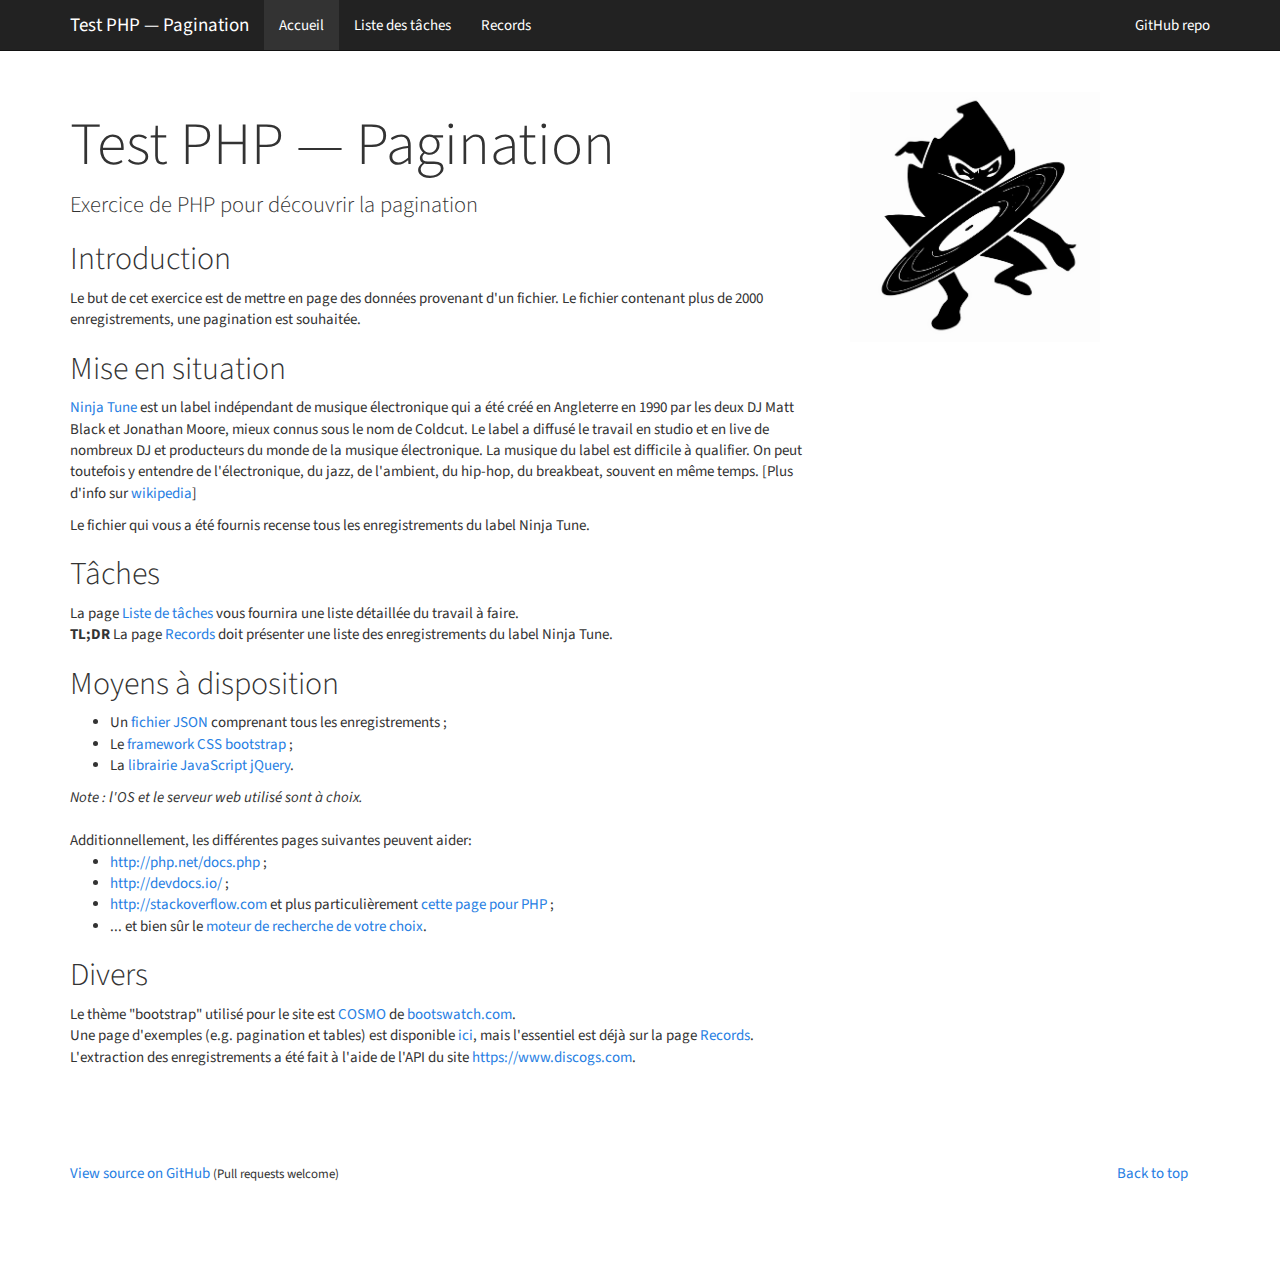
<file: index.html>
<!DOCTYPE html>
<html lang="en">
  <head>
    <meta charset="utf-8">
    <title>PHPTest — Pagination</title>
    <meta name="viewport" content="width=device-width, initial-scale=1">
    <meta http-equiv="X-UA-Compatible" content="IE=edge" />
    <link rel="stylesheet" href="./assets/css/bootstrap.min.css" media="screen">
    <link rel="stylesheet" href="./assets/css/custom.min.css" media="screen">
    <link rel="stylesheet" href="./assets/css/style.css" media="screen">
  </head>
  <body>
    <div class="navbar navbar-default navbar-fixed-top">
      <div class="container">
        <div class="navbar-header">
          <a href="index.html" class="navbar-brand">Test PHP — Pagination</a>
          <button class="navbar-toggle" type="button" data-toggle="collapse" data-target="#navbar-main">
            <span class="icon-bar"></span>
            <span class="icon-bar"></span>
            <span class="icon-bar"></span>
          </button>
        </div>
        <div class="navbar-collapse collapse" id="navbar-main">
          <ul class="nav navbar-nav">
            <li>
              <a href="index.html" class="active">Accueil</a>
            </li>
            <li>
              <a href="tasks.html">Liste des tâches</a>
            </li>
            <li>
              <a href="records.html">Records</a>
            </li>
          </ul>

          <ul class="nav navbar-nav navbar-right">
            <li><a href="https://github.com/ponsfrilus/TestPaginationPHP" target="_blank">GitHub repo</a></li>
          </ul>

        </div>
      </div>
    </div>


    <div class="container">

      <div class="page-header" id="banner">
        <div class="row">
          <div class="col-lg-8 col-md-7 col-sm-6">
            <h1>Test PHP — Pagination</h1>
            <p class="lead">Exercice de PHP pour découvrir la pagination</p>
            <h2>Introduction</h2>
            <p>Le but de cet exercice est de mettre en page des données provenant
              d'un fichier. Le fichier contenant plus de 2000 enregistrements,
              une pagination est souhaitée.</p>

            <h2>Mise en situation</h2>
            <p><a href="https://www.ninjatune.net/home">Ninja Tune</a> est un label
              indépendant de musique électronique qui a été créé en Angleterre en 1990
              par les deux DJ Matt Black et Jonathan Moore, mieux connus sous le
              nom de Coldcut. Le label a diffusé le travail en studio et en live
              de nombreux DJ et producteurs du monde de la musique électronique.
              La musique du label est difficile à qualifier. On peut toutefois y
              entendre de l'électronique, du jazz, de l'ambient, du hip-hop,
              du breakbeat, souvent en même temps.
              [Plus d'info sur <a href="https://en.wikipedia.org/wiki/Ninja_Tune">wikipedia</a>]</p>
            <p>Le fichier qui vous a été fournis recense tous les enregistrements du label Ninja Tune.</p>

            <h2>Tâches</h2>
            <p>La page <a href="tasks.html">Liste de tâches</a> vous fournira une liste détaillée du travail à faire.<br />
            <b>TL;DR</b> La page <a href="records.html">Records</a> doit présenter une liste des enregistrements du label Ninja Tune.</p>

            <h2>Moyens à disposition</h2>
            <p>
              <ul>
                <li>Un <a href="records.json">fichier JSON</a> comprenant tous les enregistrements ;</li>
                <li>Le <a href="http://getbootstrap.com/">framework CSS bootstrap</a> ;</li>
                <li>La <a href="https://jquery.com/">librairie JavaScript jQuery</a>.</li>
              </ul>
              <i>Note : l'OS et le serveur web utilisé sont à choix.</i>
              <br />
              <br />
              Additionnellement, les différentes pages suivantes peuvent aider:
              <ul>
                <li><a href="http://php.net/docs.php">http://php.net/docs.php</a> ;</li>
                <li><a href="http://devdocs.io/">http://devdocs.io/</a> ;</li>
                <li><a href="http://stackoverflow.com">http://stackoverflow.com</a> et plus particulièrement <a href="http://stackoverflow.com/questions/3737139/reference-what-do-various-symbols-mean-in-php">cette page pour PHP</a> ;</li>
                <li>... et bien sûr le <a href="https://duckduckgo.com/">moteur de recherche de votre choix</a>.</li>
              </ul>
            </p>

            <h2>Divers</h2>
            <p>
               Le thème "bootstrap" utilisé pour le site est <a href="http://bootswatch.com/cosmo/">COSMO</a> de <a href="http://bootswatch.com/">bootswatch.com</a>.<br />
               Une page d'exemples (e.g. pagination et tables) est disponible <a href="bootswatch.html">ici</a>, mais l'essentiel est déjà sur la page <a href="records.html">Records</a>.<br />
               L'extraction des enregistrements a été fait à l'aide de l'API du site <a href="https://www.discogs.com">https://www.discogs.com</a>.
            </p>
          </div>

          <div class="col-lg-4 col-md-5 col-sm-6">
            <img src="./assets/img/ninjatuneslogo.jpg" width="250px" />
          </div>
        </div>
      </div>

      <footer>
        <div class="row">
          <div class="col-lg-12">
            <ul class="list-unstyled">
              <li class="pull-right"><a href="#top">Back to top</a></li>
              <li><a href="https://github.com/ponsfrilus/TestPaginationPHP">View source on GitHub</a> <small>(Pull requests welcome)</small></li>
            </ul>
          </div>
        </div>
      </footer>
    </div>
    <script src="https://code.jquery.com/jquery-1.10.2.min.js"></script>
    <script src="./assets/js/bootstrap.min.js"></script>
</html>
</file>
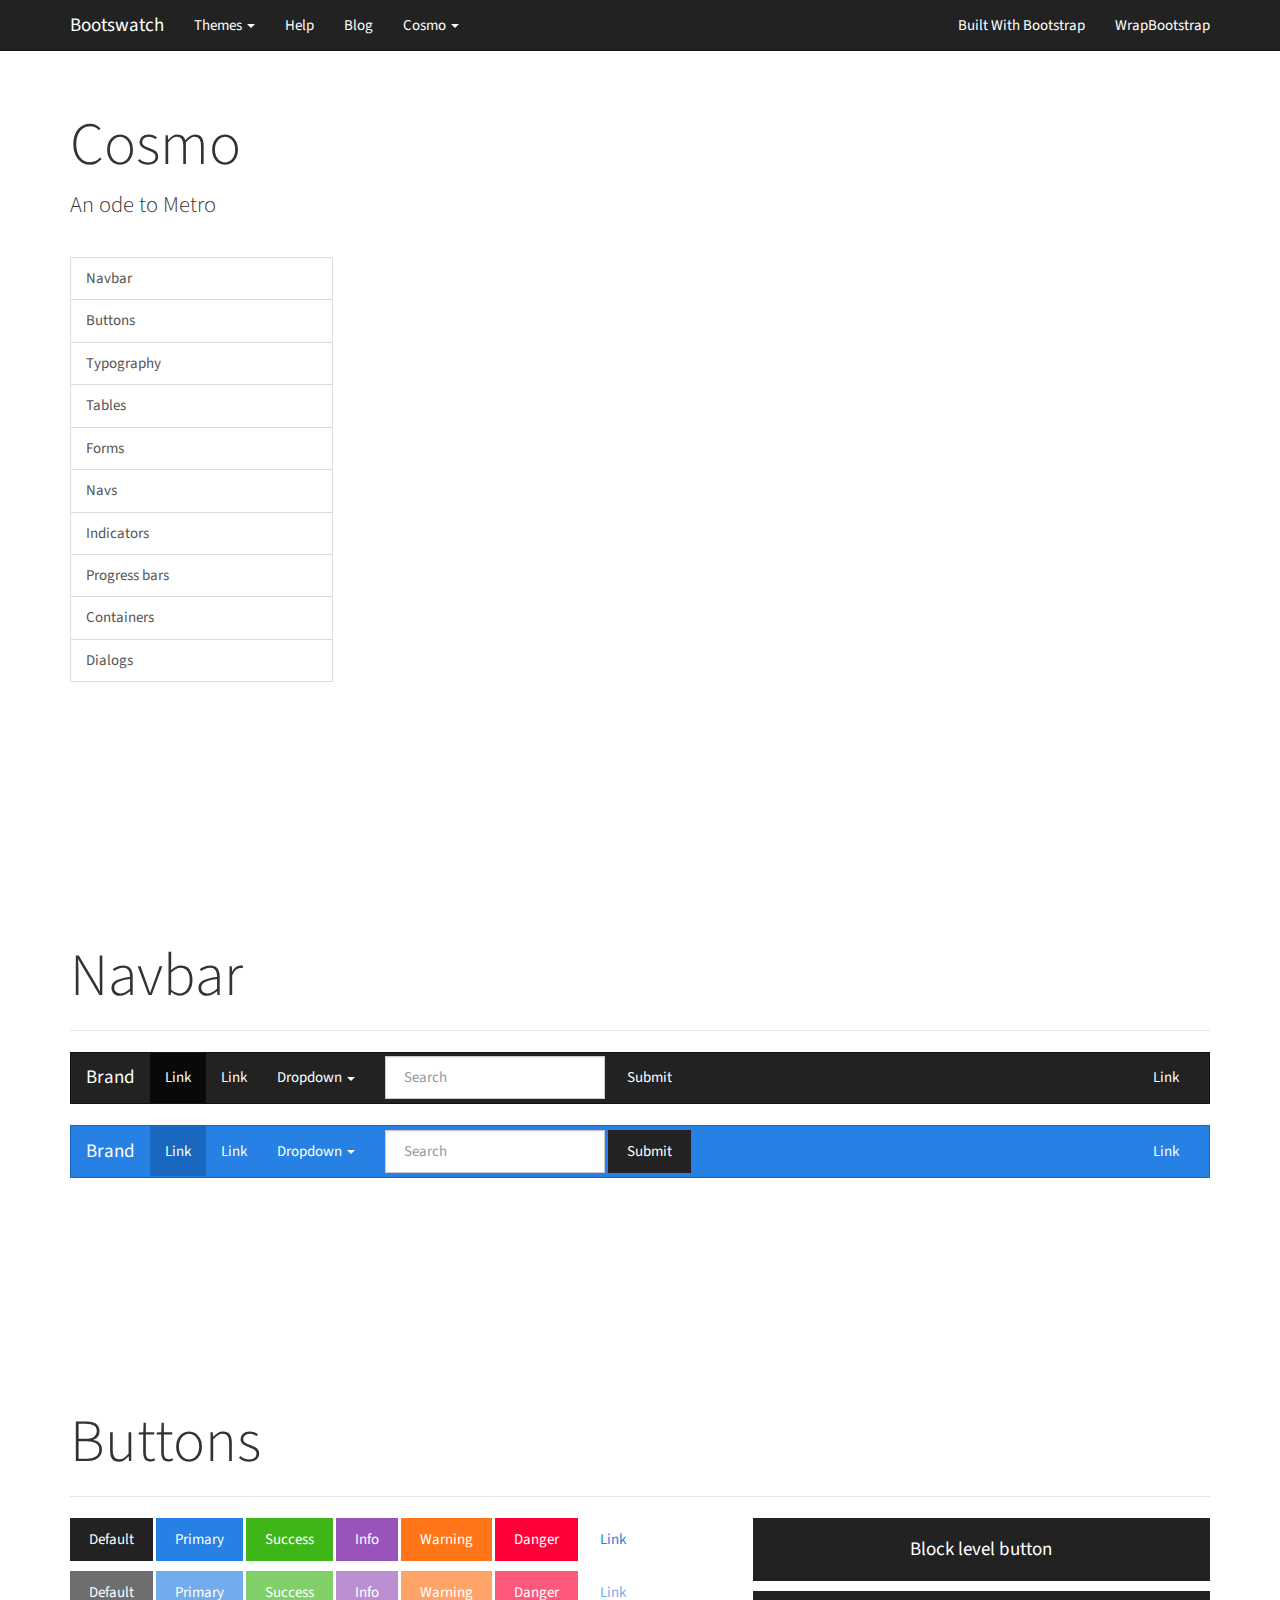
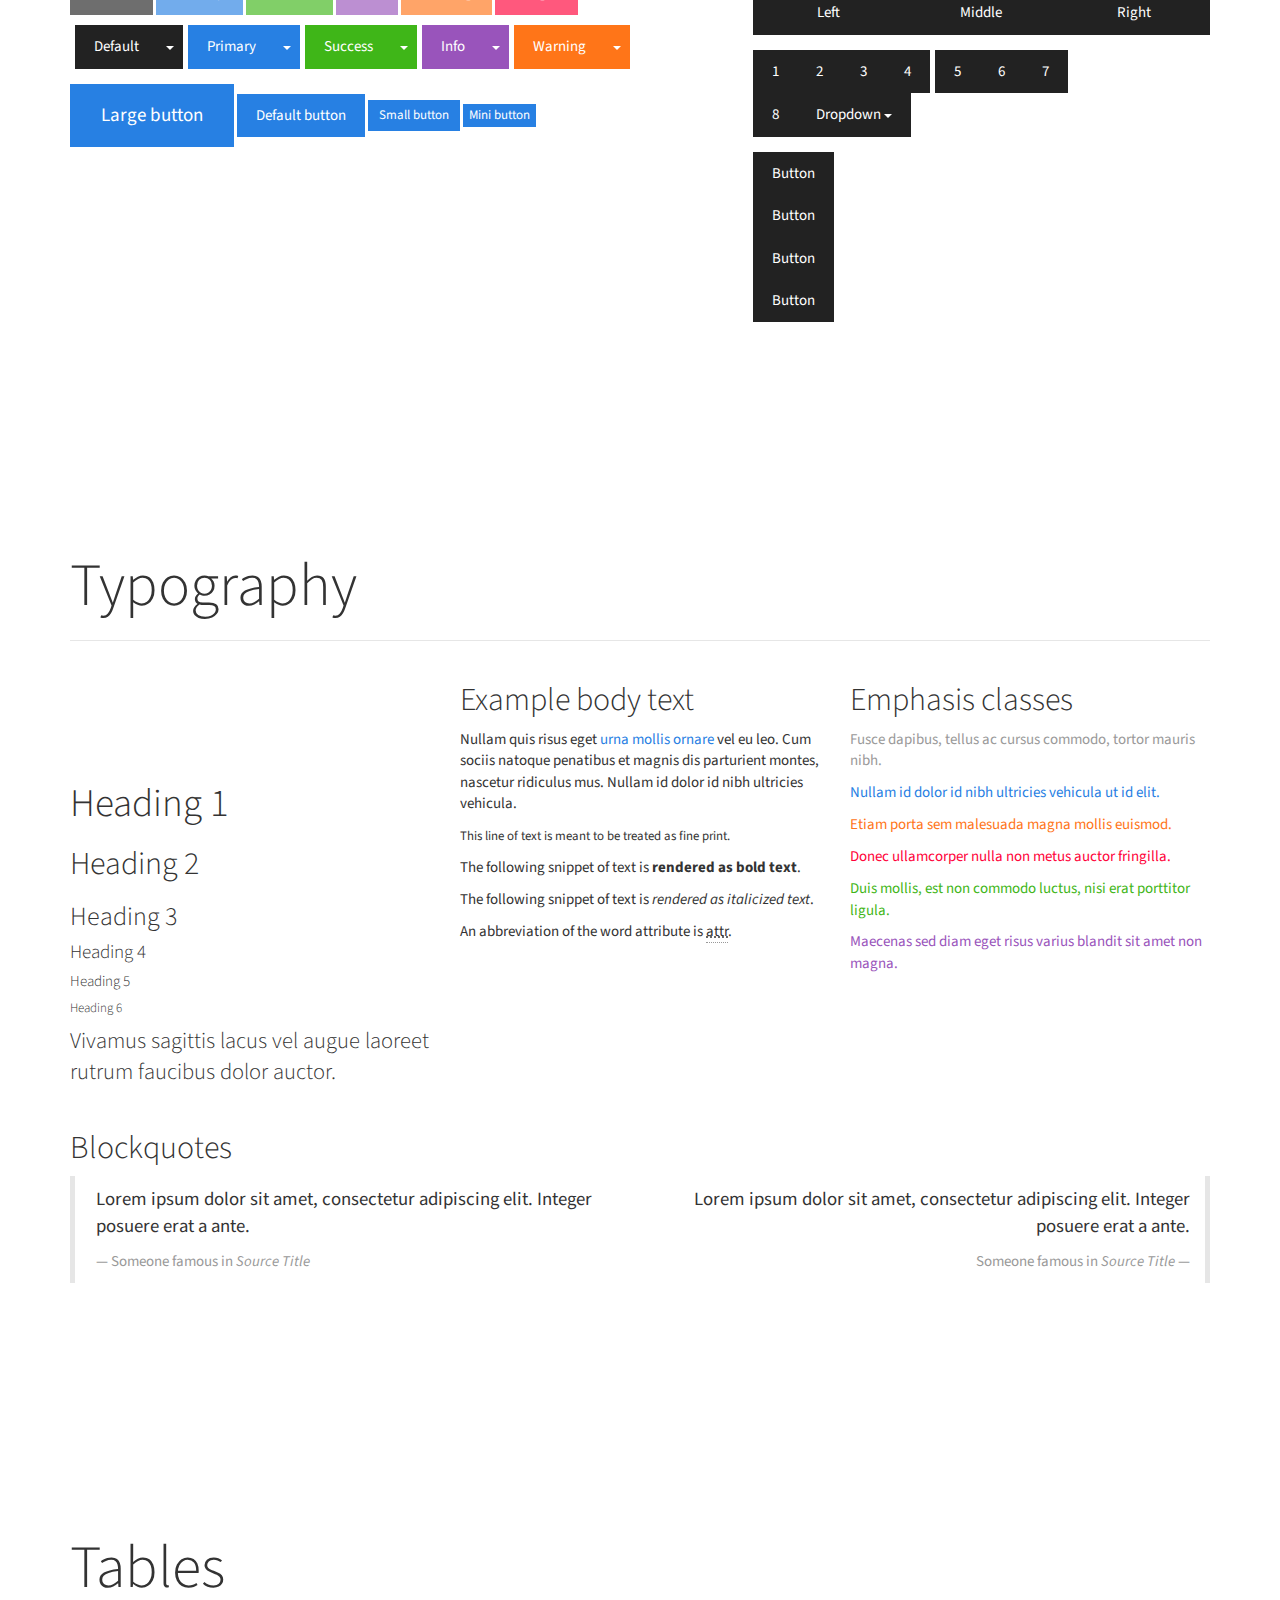
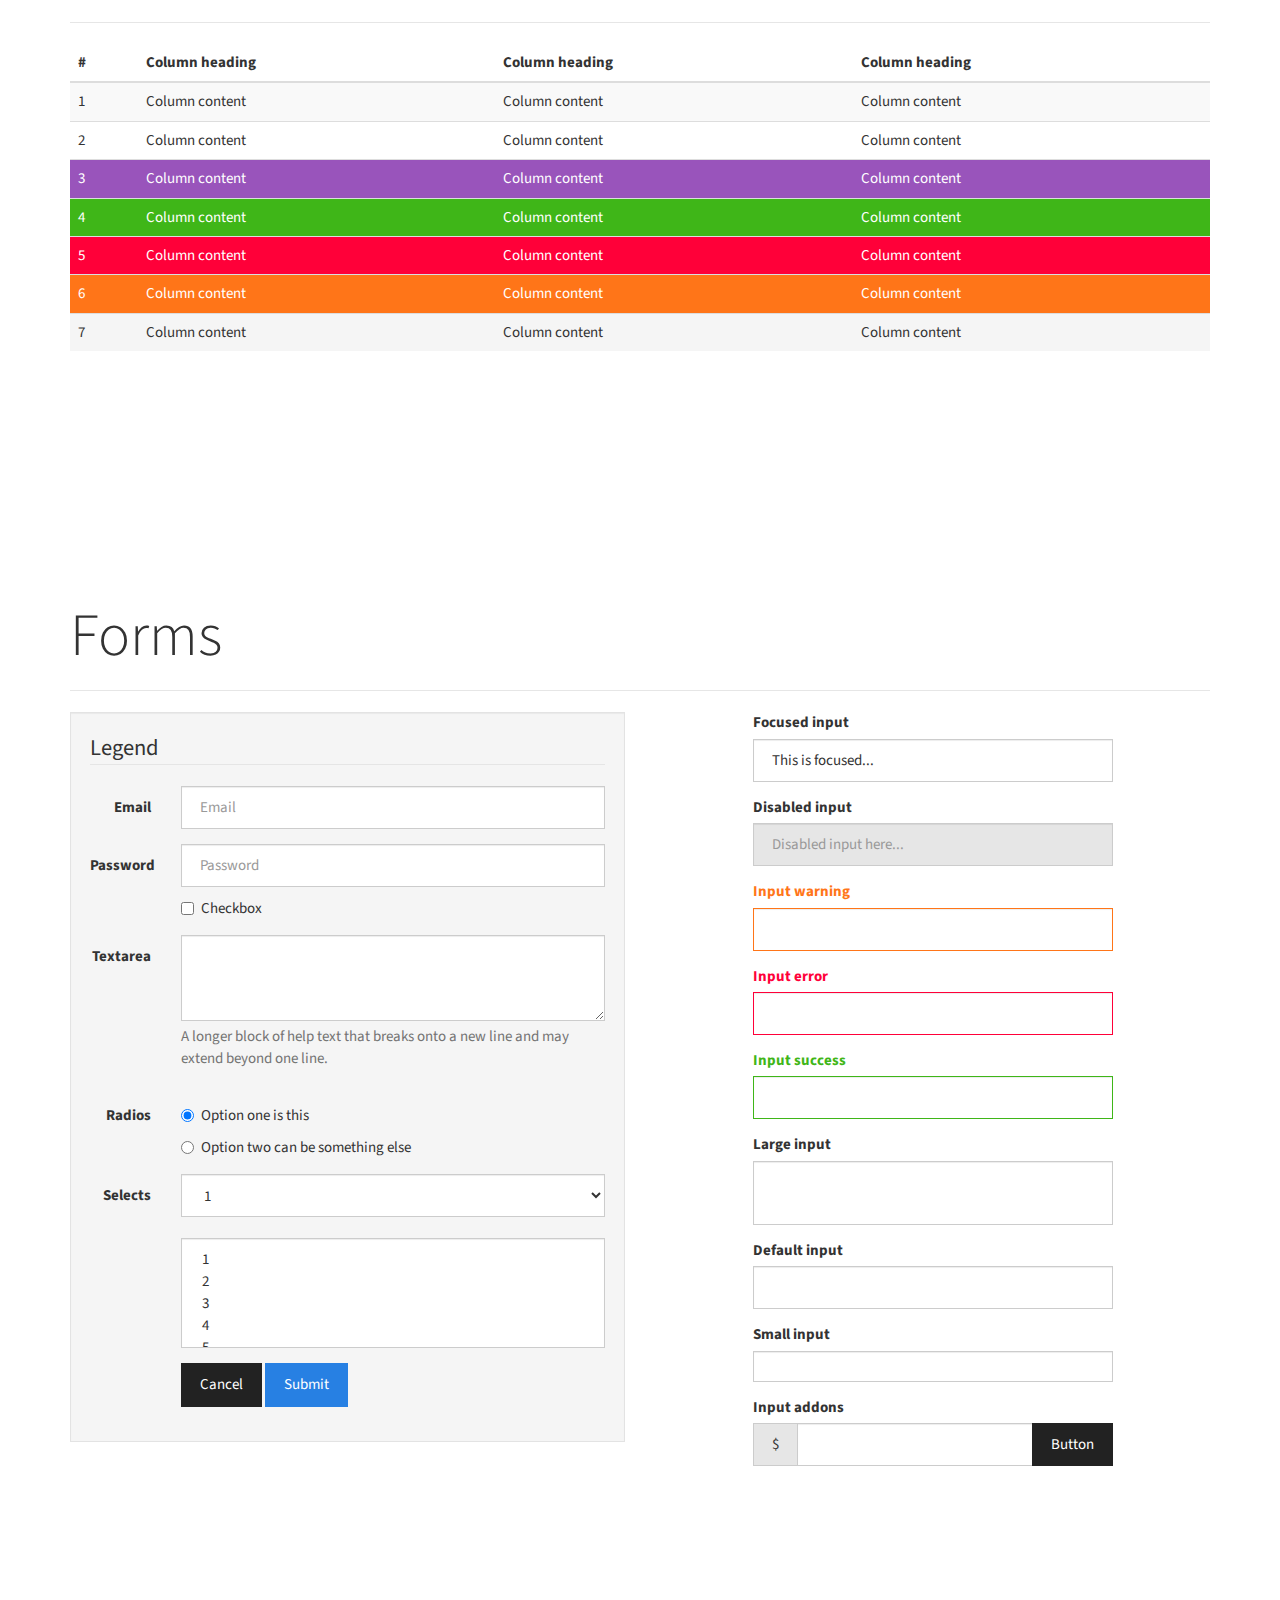
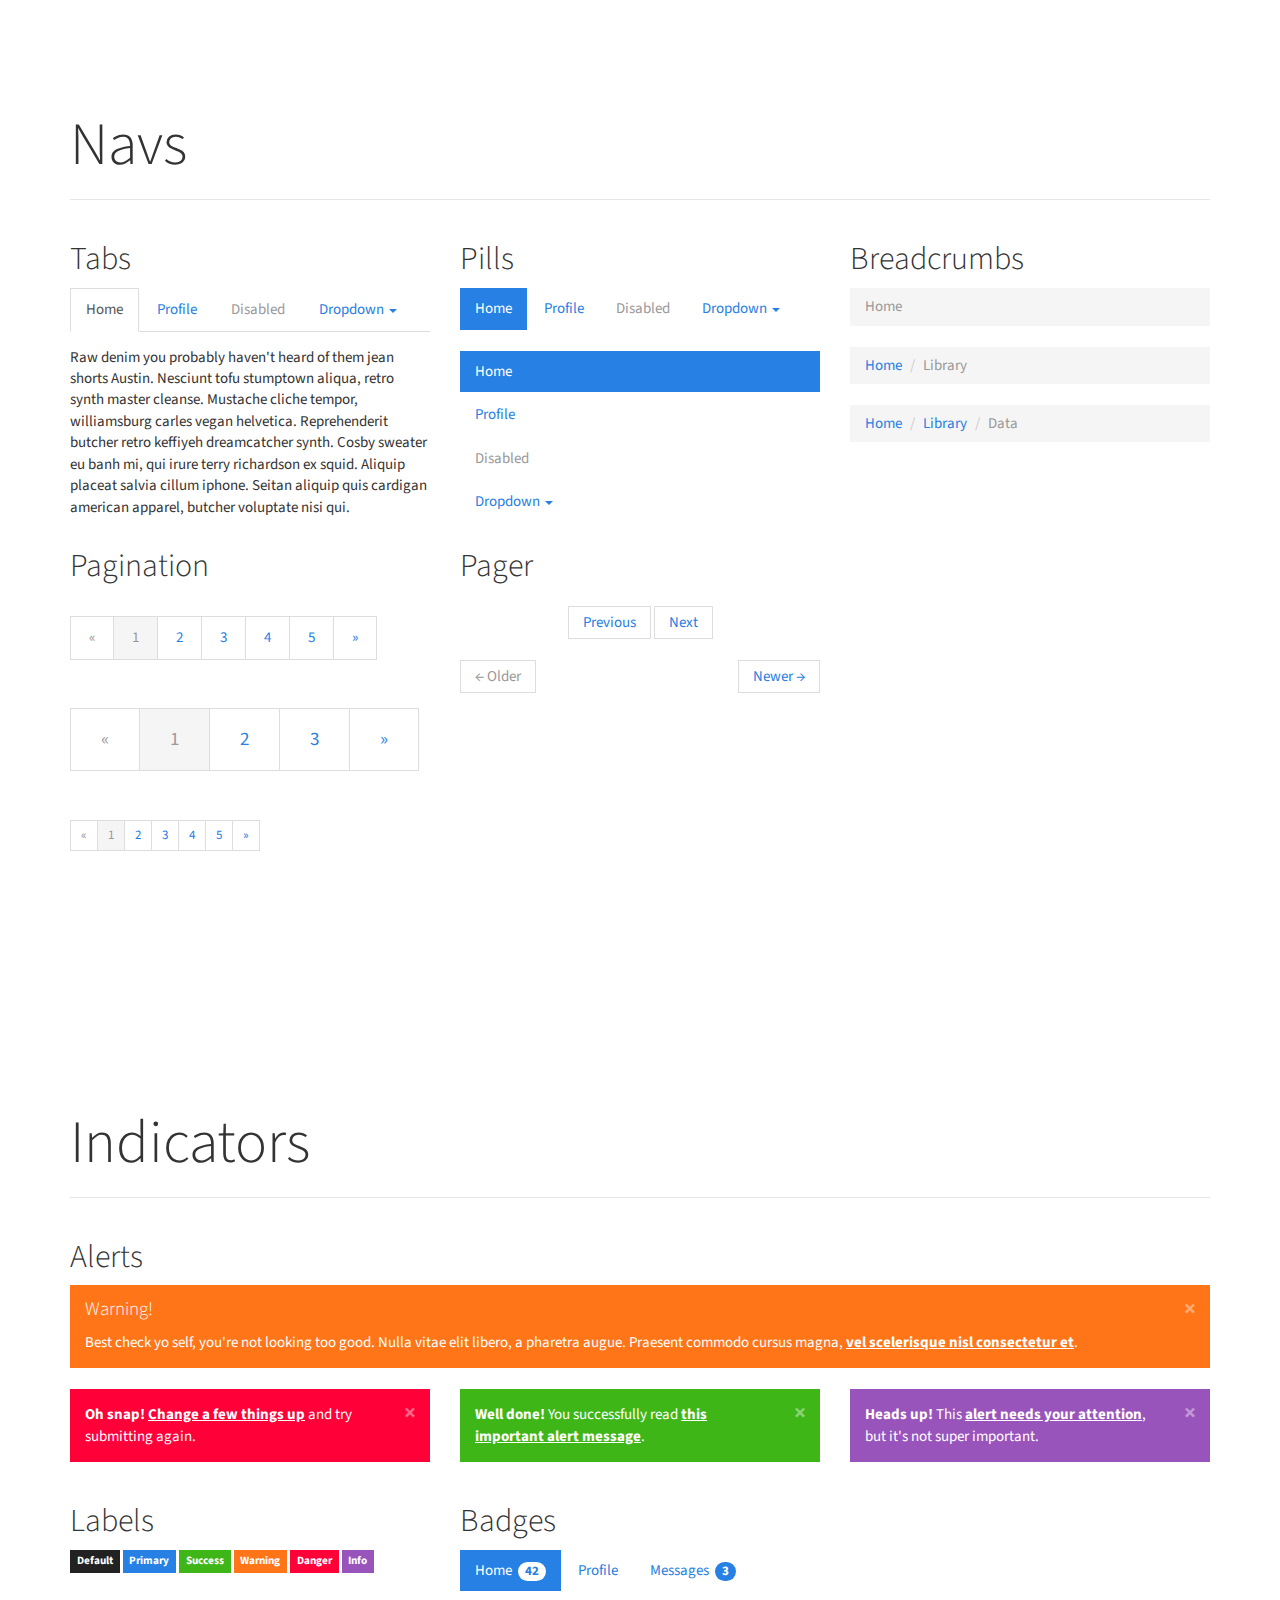
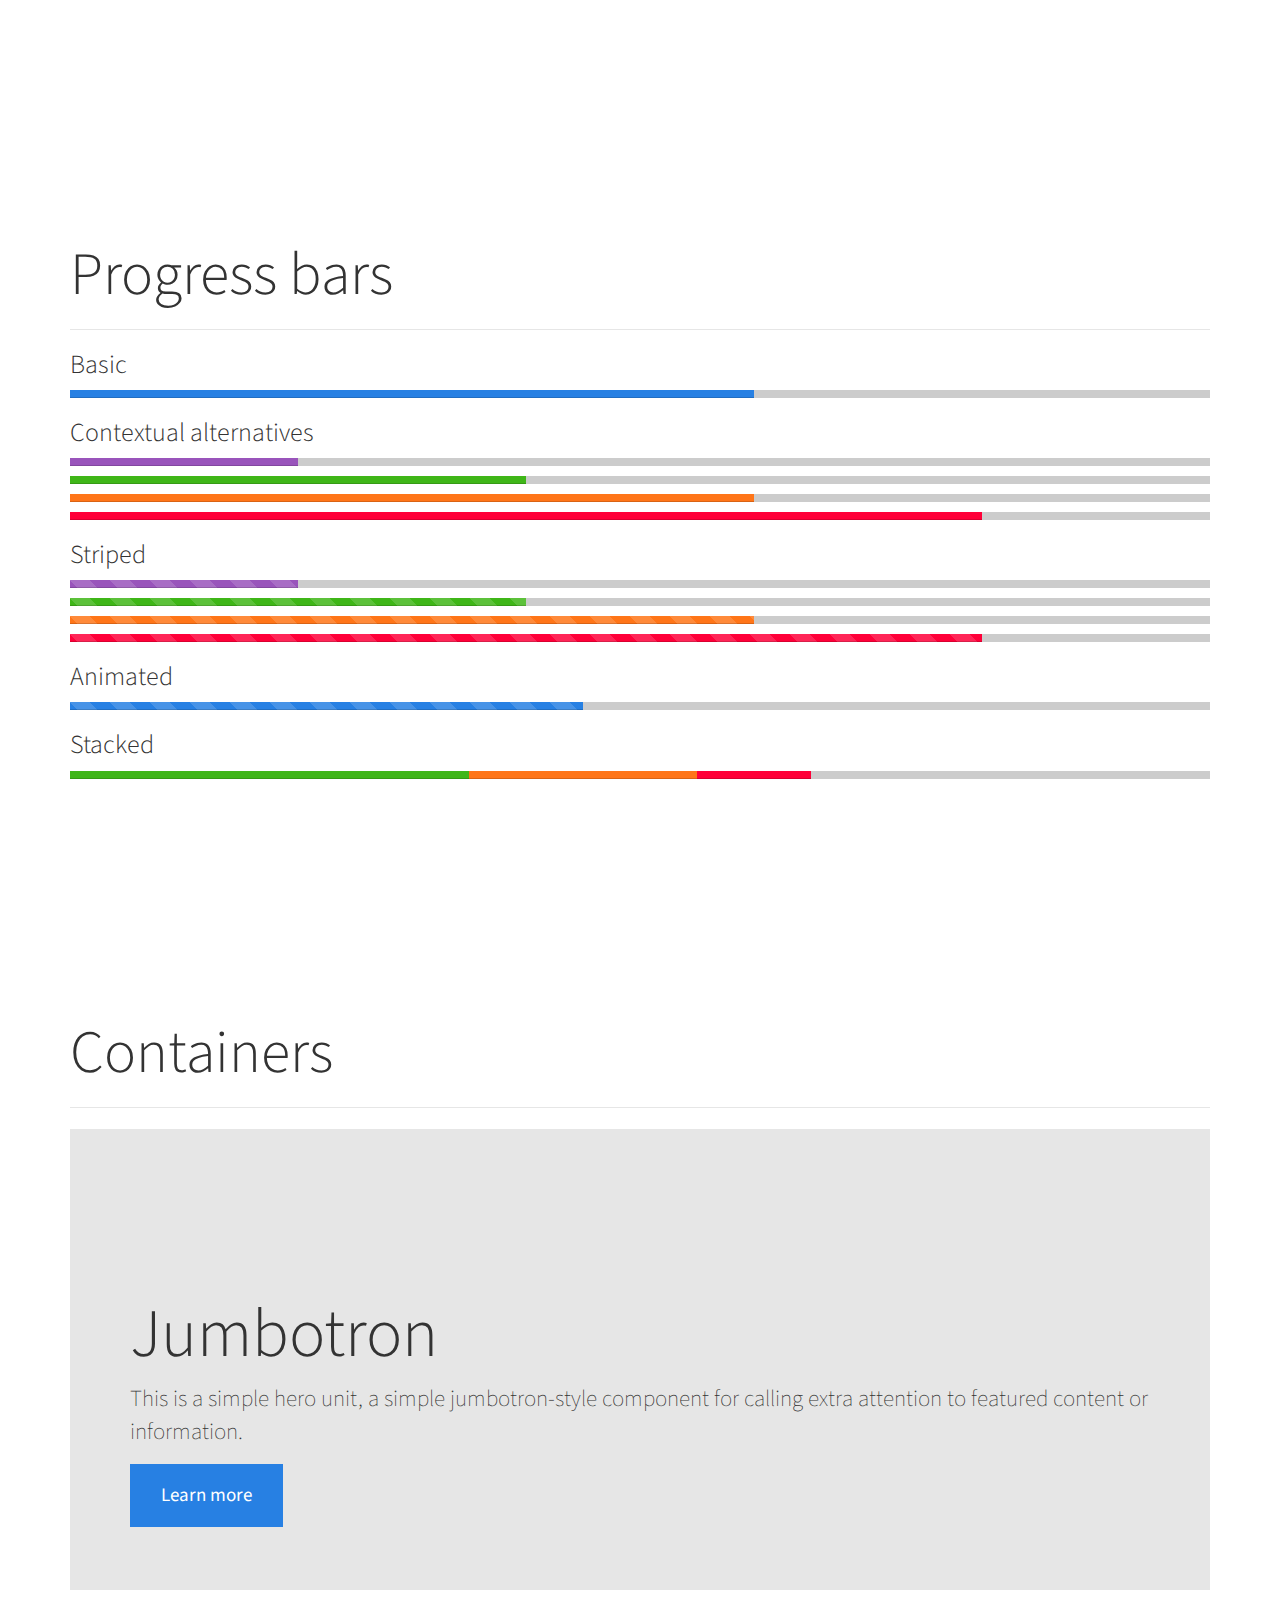
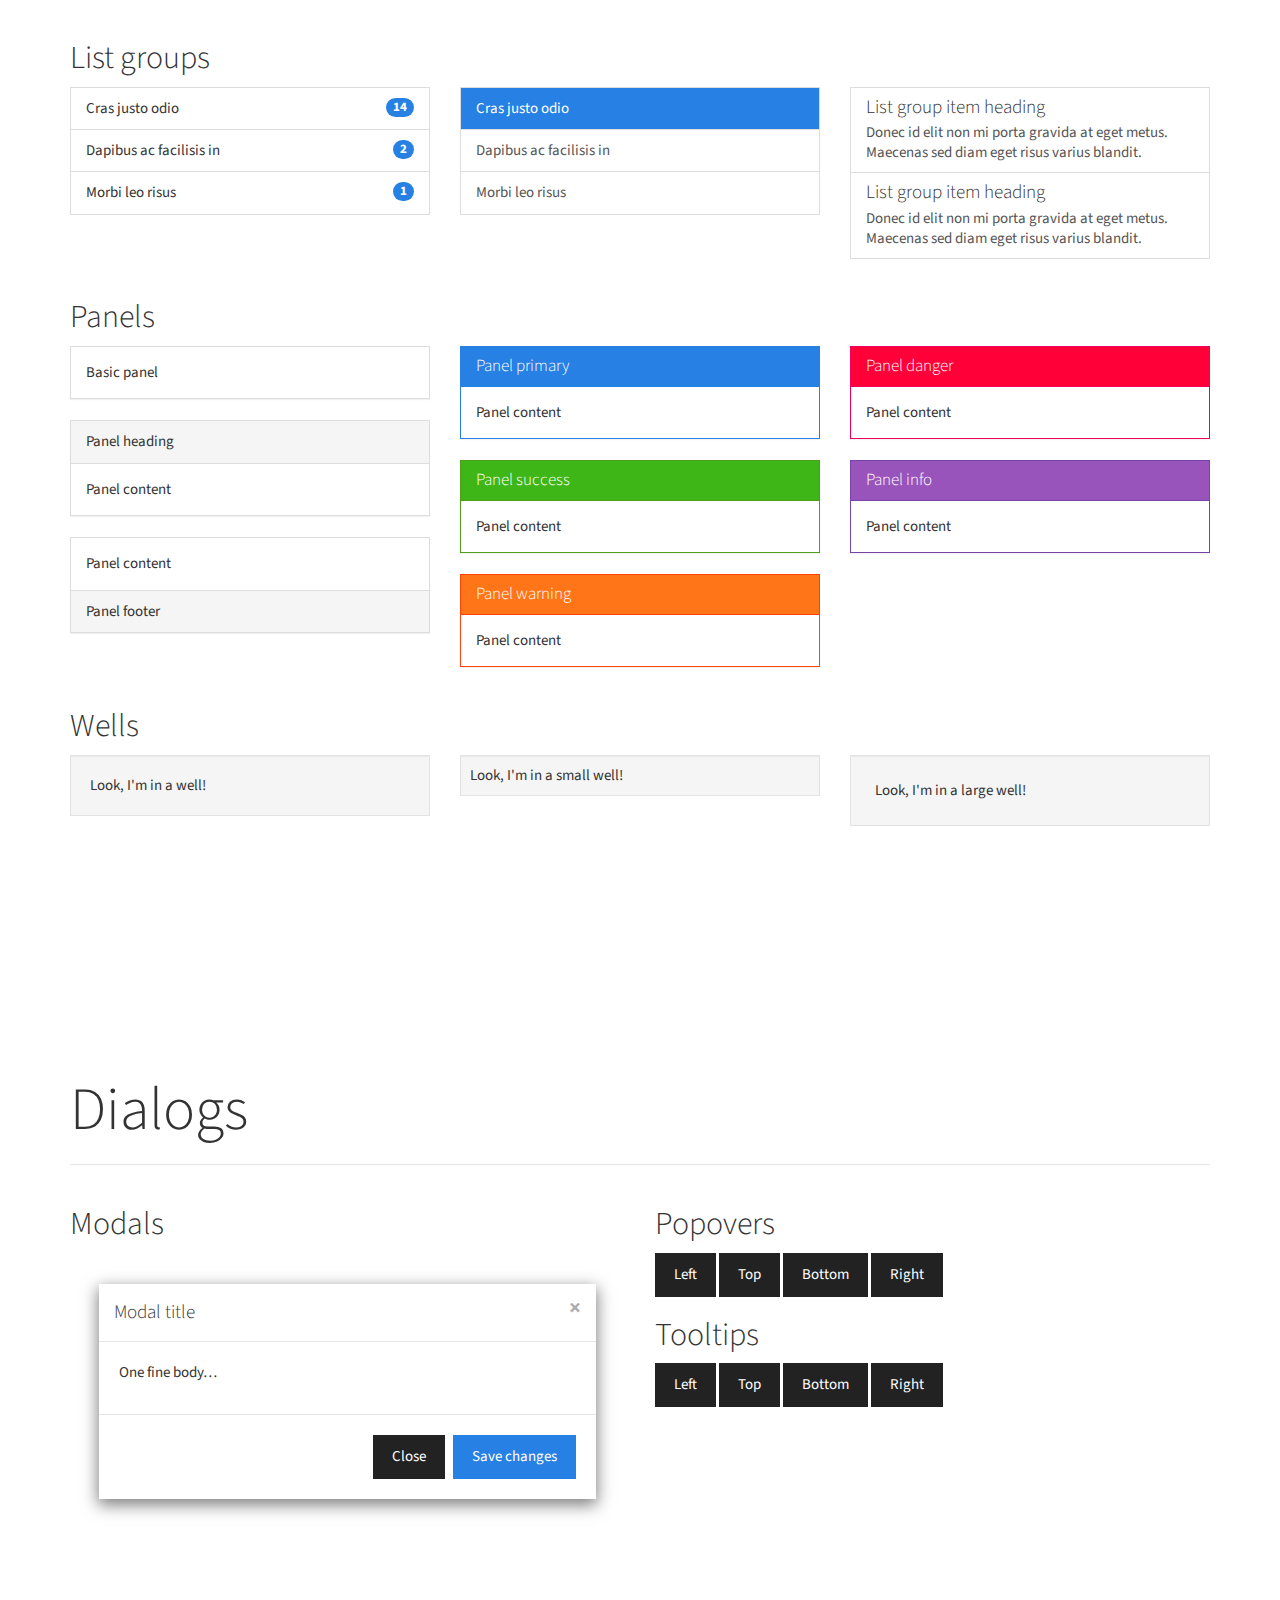
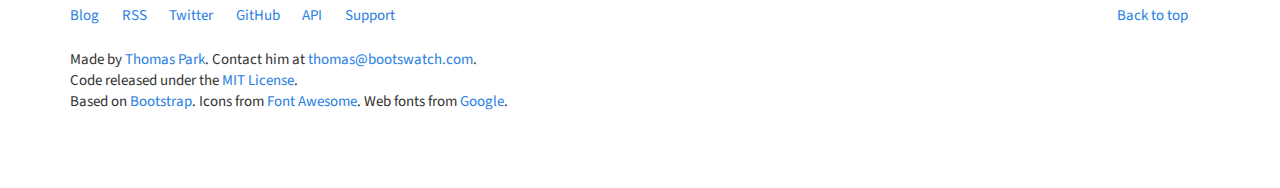
<file: bootswatch.html>
<!DOCTYPE html>
<html lang="en">
  <head>
    <meta charset="utf-8">
    <title>Bootswatch: Cosmo</title>
    <meta name="viewport" content="width=device-width, initial-scale=1">
    <meta http-equiv="X-UA-Compatible" content="IE=edge" />
    <link rel="stylesheet" href="./assets/css/bootstrap.min.css" media="screen">
    <link rel="stylesheet" href="./assets/css/custom.min.css" media="screen">
  </head>
  <body>
    <div class="navbar navbar-default navbar-fixed-top">
      <div class="container">
        <div class="navbar-header">
          <a href="../" class="navbar-brand">Bootswatch</a>
          <button class="navbar-toggle" type="button" data-toggle="collapse" data-target="#navbar-main">
            <span class="icon-bar"></span>
            <span class="icon-bar"></span>
            <span class="icon-bar"></span>
          </button>
        </div>
        <div class="navbar-collapse collapse" id="navbar-main">
          <ul class="nav navbar-nav">
            <li class="dropdown">
              <a class="dropdown-toggle" data-toggle="dropdown" href="#" id="themes">Themes <span class="caret"></span></a>
              <ul class="dropdown-menu" aria-labelledby="themes">
                <li><a href="../default/">Default</a></li>
                <li class="divider"></li>
                <li><a href="../cerulean/">Cerulean</a></li>
                <li><a href="../cosmo/">Cosmo</a></li>
                <li><a href="../cyborg/">Cyborg</a></li>
                <li><a href="../darkly/">Darkly</a></li>
                <li><a href="../flatly/">Flatly</a></li>
                <li><a href="../journal/">Journal</a></li>
                <li><a href="../lumen/">Lumen</a></li>
                <li><a href="../paper/">Paper</a></li>
                <li><a href="../readable/">Readable</a></li>
                <li><a href="../sandstone/">Sandstone</a></li>
                <li><a href="../simplex/">Simplex</a></li>
                <li><a href="../slate/">Slate</a></li>
                <li><a href="../spacelab/">Spacelab</a></li>
                <li><a href="../superhero/">Superhero</a></li>
                <li><a href="../united/">United</a></li>
                <li><a href="../yeti/">Yeti</a></li>
              </ul>
            </li>
            <li>
              <a href="../help/">Help</a>
            </li>
            <li>
              <a href="http://news.bootswatch.com">Blog</a>
            </li>
            <li class="dropdown">
              <a class="dropdown-toggle" data-toggle="dropdown" href="#" id="download">Cosmo <span class="caret"></span></a>
              <ul class="dropdown-menu" aria-labelledby="download">
                <li><a href="http://jsfiddle.net/bootswatch/h3fgn55j/">Open Sandbox</a></li>
                <li class="divider"></li>
                <li><a href="./bootstrap.min.css">bootstrap.min.css</a></li>
                <li><a href="./bootstrap.css">bootstrap.css</a></li>
                <li class="divider"></li>
                <li><a href="./variables.less">variables.less</a></li>
                <li><a href="./bootswatch.less">bootswatch.less</a></li>
                <li class="divider"></li>
                <li><a href="./_variables.scss">_variables.scss</a></li>
                <li><a href="./_bootswatch.scss">_bootswatch.scss</a></li>
              </ul>
            </li>
          </ul>

          <ul class="nav navbar-nav navbar-right">
            <li><a href="http://builtwithbootstrap.com/" target="_blank">Built With Bootstrap</a></li>
            <li><a href="https://wrapbootstrap.com/?ref=bsw" target="_blank">WrapBootstrap</a></li>
          </ul>

        </div>
      </div>
    </div>


    <div class="container">

      <div class="page-header" id="banner">
        <div class="row">
          <div class="col-lg-8 col-md-7 col-sm-6">
            <h1>Cosmo</h1>
            <p class="lead">An ode to Metro</p>
          </div>
          <div class="col-lg-4 col-md-5 col-sm-6">
            <div class="sponsor">
              <script async type="text/javascript" src="//cdn.carbonads.com/carbon.js?zoneid=1673&serve=C6AILKT&placement=bootswatchcom" id="_carbonads_js"></script>
            </div>
          </div>
        </div>
        <div class="row">
          <div class="col-lg-3 col-md-3 col-sm-4">
            <div class="list-group table-of-contents">
              <a class="list-group-item" href="#navbar">Navbar</a>
              <a class="list-group-item" href="#buttons">Buttons</a>
              <a class="list-group-item" href="#typography">Typography</a>
              <a class="list-group-item" href="#tables">Tables</a>
              <a class="list-group-item" href="#forms">Forms</a>
              <a class="list-group-item" href="#navs">Navs</a>
              <a class="list-group-item" href="#indicators">Indicators</a>
              <a class="list-group-item" href="#progress-bars">Progress bars</a>
              <a class="list-group-item" href="#containers">Containers</a>
              <a class="list-group-item" href="#dialogs">Dialogs</a>
            </div>
          </div>
        </div>
      </div>

      <!-- Navbar
      ================================================== -->
      <div class="bs-docs-section clearfix">
        <div class="row">
          <div class="col-lg-12">
            <div class="page-header">
              <h1 id="navbar">Navbar</h1>
            </div>

            <div class="bs-component">
              <nav class="navbar navbar-default">
                <div class="container-fluid">
                  <div class="navbar-header">
                    <button type="button" class="navbar-toggle collapsed" data-toggle="collapse" data-target="#bs-example-navbar-collapse-1">
                      <span class="sr-only">Toggle navigation</span>
                      <span class="icon-bar"></span>
                      <span class="icon-bar"></span>
                      <span class="icon-bar"></span>
                    </button>
                    <a class="navbar-brand" href="#">Brand</a>
                  </div>

                  <div class="collapse navbar-collapse" id="bs-example-navbar-collapse-1">
                    <ul class="nav navbar-nav">
                      <li class="active"><a href="#">Link <span class="sr-only">(current)</span></a></li>
                      <li><a href="#">Link</a></li>
                      <li class="dropdown">
                        <a href="#" class="dropdown-toggle" data-toggle="dropdown" role="button" aria-expanded="false">Dropdown <span class="caret"></span></a>
                        <ul class="dropdown-menu" role="menu">
                          <li><a href="#">Action</a></li>
                          <li><a href="#">Another action</a></li>
                          <li><a href="#">Something else here</a></li>
                          <li class="divider"></li>
                          <li><a href="#">Separated link</a></li>
                          <li class="divider"></li>
                          <li><a href="#">One more separated link</a></li>
                        </ul>
                      </li>
                    </ul>
                    <form class="navbar-form navbar-left" role="search">
                      <div class="form-group">
                        <input type="text" class="form-control" placeholder="Search">
                      </div>
                      <button type="submit" class="btn btn-default">Submit</button>
                    </form>
                    <ul class="nav navbar-nav navbar-right">
                      <li><a href="#">Link</a></li>
                    </ul>
                  </div>
                </div>
              </nav>
            </div>

            <div class="bs-component">
              <nav class="navbar navbar-inverse">
                <div class="container-fluid">
                  <div class="navbar-header">
                    <button type="button" class="navbar-toggle collapsed" data-toggle="collapse" data-target="#bs-example-navbar-collapse-2">
                      <span class="sr-only">Toggle navigation</span>
                      <span class="icon-bar"></span>
                      <span class="icon-bar"></span>
                      <span class="icon-bar"></span>
                    </button>
                    <a class="navbar-brand" href="#">Brand</a>
                  </div>

                  <div class="collapse navbar-collapse" id="bs-example-navbar-collapse-2">
                    <ul class="nav navbar-nav">
                      <li class="active"><a href="#">Link <span class="sr-only">(current)</span></a></li>
                      <li><a href="#">Link</a></li>
                      <li class="dropdown">
                        <a href="#" class="dropdown-toggle" data-toggle="dropdown" role="button" aria-expanded="false">Dropdown <span class="caret"></span></a>
                        <ul class="dropdown-menu" role="menu">
                          <li><a href="#">Action</a></li>
                          <li><a href="#">Another action</a></li>
                          <li><a href="#">Something else here</a></li>
                          <li class="divider"></li>
                          <li><a href="#">Separated link</a></li>
                          <li class="divider"></li>
                          <li><a href="#">One more separated link</a></li>
                        </ul>
                      </li>
                    </ul>
                    <form class="navbar-form navbar-left" role="search">
                      <div class="form-group">
                        <input type="text" class="form-control" placeholder="Search">
                      </div>
                      <button type="submit" class="btn btn-default">Submit</button>
                    </form>
                    <ul class="nav navbar-nav navbar-right">
                      <li><a href="#">Link</a></li>
                    </ul>
                  </div>
                </div>
              </nav>
            </div><!-- /example -->

          </div>
        </div>
      </div>


      <!-- Buttons
      ================================================== -->
      <div class="bs-docs-section">
        <div class="page-header">
          <div class="row">
            <div class="col-lg-12">
              <h1 id="buttons">Buttons</h1>
            </div>
          </div>
        </div>

        <div class="row">
          <div class="col-lg-7">

            <p class="bs-component">
              <a href="#" class="btn btn-default">Default</a>
              <a href="#" class="btn btn-primary">Primary</a>
              <a href="#" class="btn btn-success">Success</a>
              <a href="#" class="btn btn-info">Info</a>
              <a href="#" class="btn btn-warning">Warning</a>
              <a href="#" class="btn btn-danger">Danger</a>
              <a href="#" class="btn btn-link">Link</a>
            </p>

            <p class="bs-component">
              <a href="#" class="btn btn-default disabled">Default</a>
              <a href="#" class="btn btn-primary disabled">Primary</a>
              <a href="#" class="btn btn-success disabled">Success</a>
              <a href="#" class="btn btn-info disabled">Info</a>
              <a href="#" class="btn btn-warning disabled">Warning</a>
              <a href="#" class="btn btn-danger disabled">Danger</a>
              <a href="#" class="btn btn-link disabled">Link</a>
            </p>


            <div style="margin-bottom: 15px;">
              <div class="btn-toolbar bs-component" style="margin: 0;">
                <div class="btn-group">
                  <a href="#" class="btn btn-default">Default</a>
                  <a href="#" class="btn btn-default dropdown-toggle" data-toggle="dropdown"><span class="caret"></span></a>
                  <ul class="dropdown-menu">
                    <li><a href="#">Action</a></li>
                    <li><a href="#">Another action</a></li>
                    <li><a href="#">Something else here</a></li>
                    <li class="divider"></li>
                    <li><a href="#">Separated link</a></li>
                  </ul>
                </div>

                <div class="btn-group">
                  <a href="#" class="btn btn-primary">Primary</a>
                  <a href="#" class="btn btn-primary dropdown-toggle" data-toggle="dropdown"><span class="caret"></span></a>
                  <ul class="dropdown-menu">
                    <li><a href="#">Action</a></li>
                    <li><a href="#">Another action</a></li>
                    <li><a href="#">Something else here</a></li>
                    <li class="divider"></li>
                    <li><a href="#">Separated link</a></li>
                  </ul>
                </div>

                <div class="btn-group">
                  <a href="#" class="btn btn-success">Success</a>
                  <a href="#" class="btn btn-success dropdown-toggle" data-toggle="dropdown"><span class="caret"></span></a>
                  <ul class="dropdown-menu">
                    <li><a href="#">Action</a></li>
                    <li><a href="#">Another action</a></li>
                    <li><a href="#">Something else here</a></li>
                    <li class="divider"></li>
                    <li><a href="#">Separated link</a></li>
                  </ul>
                </div>

                <div class="btn-group">
                  <a href="#" class="btn btn-info">Info</a>
                  <a href="#" class="btn btn-info dropdown-toggle" data-toggle="dropdown"><span class="caret"></span></a>
                  <ul class="dropdown-menu">
                    <li><a href="#">Action</a></li>
                    <li><a href="#">Another action</a></li>
                    <li><a href="#">Something else here</a></li>
                    <li class="divider"></li>
                    <li><a href="#">Separated link</a></li>
                  </ul>
                </div>

                <div class="btn-group">
                  <a href="#" class="btn btn-warning">Warning</a>
                  <a href="#" class="btn btn-warning dropdown-toggle" data-toggle="dropdown"><span class="caret"></span></a>
                  <ul class="dropdown-menu">
                    <li><a href="#">Action</a></li>
                    <li><a href="#">Another action</a></li>
                    <li><a href="#">Something else here</a></li>
                    <li class="divider"></li>
                    <li><a href="#">Separated link</a></li>
                  </ul>
                </div>
              </div>
            </div>

            <p class="bs-component">
              <a href="#" class="btn btn-primary btn-lg">Large button</a>
              <a href="#" class="btn btn-primary">Default button</a>
              <a href="#" class="btn btn-primary btn-sm">Small button</a>
              <a href="#" class="btn btn-primary btn-xs">Mini button</a>
            </p>

          </div>
          <div class="col-lg-5">

            <p class="bs-component">
              <a href="#" class="btn btn-default btn-lg btn-block">Block level button</a>
            </p>


            <div class="bs-component" style="margin-bottom: 15px;">
              <div class="btn-group btn-group-justified">
                <a href="#" class="btn btn-default">Left</a>
                <a href="#" class="btn btn-default">Middle</a>
                <a href="#" class="btn btn-default">Right</a>
              </div>
            </div>

            <div class="bs-component" style="margin-bottom: 15px;">
              <div class="btn-toolbar">
                <div class="btn-group">
                  <a href="#" class="btn btn-default">1</a>
                  <a href="#" class="btn btn-default">2</a>
                  <a href="#" class="btn btn-default">3</a>
                  <a href="#" class="btn btn-default">4</a>
                </div>

                <div class="btn-group">
                  <a href="#" class="btn btn-default">5</a>
                  <a href="#" class="btn btn-default">6</a>
                  <a href="#" class="btn btn-default">7</a>
                </div>

                <div class="btn-group">
                  <a href="#" class="btn btn-default">8</a>
                  <div class="btn-group">
                    <a href="#" class="btn btn-default dropdown-toggle" data-toggle="dropdown">
                      Dropdown
                      <span class="caret"></span>
                    </a>
                    <ul class="dropdown-menu">
                      <li><a href="#">Dropdown link</a></li>
                      <li><a href="#">Dropdown link</a></li>
                      <li><a href="#">Dropdown link</a></li>
                     </ul>
                  </div>
                </div>
              </div>
            </div>

            <div class="bs-component">
              <div class="btn-group-vertical">
                  <a href="#" class="btn btn-default">Button</a>
                  <a href="#" class="btn btn-default">Button</a>
                  <a href="#" class="btn btn-default">Button</a>
                  <a href="#" class="btn btn-default">Button</a>
              </div>
            </div>

          </div>
        </div>
      </div>

      <!-- Typography
      ================================================== -->
      <div class="bs-docs-section">
        <div class="row">
          <div class="col-lg-12">
            <div class="page-header">
              <h1 id="typography">Typography</h1>
            </div>
          </div>
        </div>

        <!-- Headings -->

        <div class="row">
          <div class="col-lg-4">
            <div class="bs-component">
              <h1>Heading 1</h1>
              <h2>Heading 2</h2>
              <h3>Heading 3</h3>
              <h4>Heading 4</h4>
              <h5>Heading 5</h5>
              <h6>Heading 6</h6>
              <p class="lead">Vivamus sagittis lacus vel augue laoreet rutrum faucibus dolor auctor.</p>
            </div>
          </div>
          <div class="col-lg-4">
            <div class="bs-component">
              <h2>Example body text</h2>
              <p>Nullam quis risus eget <a href="#">urna mollis ornare</a> vel eu leo. Cum sociis natoque penatibus et magnis dis parturient montes, nascetur ridiculus mus. Nullam id dolor id nibh ultricies vehicula.</p>
              <p><small>This line of text is meant to be treated as fine print.</small></p>
              <p>The following snippet of text is <strong>rendered as bold text</strong>.</p>
              <p>The following snippet of text is <em>rendered as italicized text</em>.</p>
              <p>An abbreviation of the word attribute is <abbr title="attribute">attr</abbr>.</p>
            </div>

          </div>
          <div class="col-lg-4">
            <div class="bs-component">
              <h2>Emphasis classes</h2>
              <p class="text-muted">Fusce dapibus, tellus ac cursus commodo, tortor mauris nibh.</p>
              <p class="text-primary">Nullam id dolor id nibh ultricies vehicula ut id elit.</p>
              <p class="text-warning">Etiam porta sem malesuada magna mollis euismod.</p>
              <p class="text-danger">Donec ullamcorper nulla non metus auctor fringilla.</p>
              <p class="text-success">Duis mollis, est non commodo luctus, nisi erat porttitor ligula.</p>
              <p class="text-info">Maecenas sed diam eget risus varius blandit sit amet non magna.</p>
            </div>

          </div>
        </div>

        <!-- Blockquotes -->

        <div class="row">
          <div class="col-lg-12">
            <h2 id="type-blockquotes">Blockquotes</h2>
          </div>
        </div>
        <div class="row">
          <div class="col-lg-6">
            <div class="bs-component">
              <blockquote>
                <p>Lorem ipsum dolor sit amet, consectetur adipiscing elit. Integer posuere erat a ante.</p>
                <small>Someone famous in <cite title="Source Title">Source Title</cite></small>
              </blockquote>
            </div>
          </div>
          <div class="col-lg-6">
            <div class="bs-component">
              <blockquote class="blockquote-reverse">
                <p>Lorem ipsum dolor sit amet, consectetur adipiscing elit. Integer posuere erat a ante.</p>
                <small>Someone famous in <cite title="Source Title">Source Title</cite></small>
              </blockquote>
            </div>
          </div>
        </div>
      </div>

      <!-- Tables
      ================================================== -->
      <div class="bs-docs-section">

        <div class="row">
          <div class="col-lg-12">
            <div class="page-header">
              <h1 id="tables">Tables</h1>
            </div>

            <div class="bs-component">
              <table class="table table-striped table-hover ">
                <thead>
                  <tr>
                    <th>#</th>
                    <th>Column heading</th>
                    <th>Column heading</th>
                    <th>Column heading</th>
                  </tr>
                </thead>
                <tbody>
                  <tr>
                    <td>1</td>
                    <td>Column content</td>
                    <td>Column content</td>
                    <td>Column content</td>
                  </tr>
                  <tr>
                    <td>2</td>
                    <td>Column content</td>
                    <td>Column content</td>
                    <td>Column content</td>
                  </tr>
                  <tr class="info">
                    <td>3</td>
                    <td>Column content</td>
                    <td>Column content</td>
                    <td>Column content</td>
                  </tr>
                  <tr class="success">
                    <td>4</td>
                    <td>Column content</td>
                    <td>Column content</td>
                    <td>Column content</td>
                  </tr>
                  <tr class="danger">
                    <td>5</td>
                    <td>Column content</td>
                    <td>Column content</td>
                    <td>Column content</td>
                  </tr>
                  <tr class="warning">
                    <td>6</td>
                    <td>Column content</td>
                    <td>Column content</td>
                    <td>Column content</td>
                  </tr>
                  <tr class="active">
                    <td>7</td>
                    <td>Column content</td>
                    <td>Column content</td>
                    <td>Column content</td>
                  </tr>
                </tbody>
              </table>
            </div><!-- /example -->
          </div>
        </div>
      </div>

      <!-- Forms
      ================================================== -->
      <div class="bs-docs-section">
        <div class="row">
          <div class="col-lg-12">
            <div class="page-header">
              <h1 id="forms">Forms</h1>
            </div>
          </div>
        </div>

        <div class="row">
          <div class="col-lg-6">
            <div class="well bs-component">
              <form class="form-horizontal">
                <fieldset>
                  <legend>Legend</legend>
                  <div class="form-group">
                    <label for="inputEmail" class="col-lg-2 control-label">Email</label>
                    <div class="col-lg-10">
                      <input type="text" class="form-control" id="inputEmail" placeholder="Email">
                    </div>
                  </div>
                  <div class="form-group">
                    <label for="inputPassword" class="col-lg-2 control-label">Password</label>
                    <div class="col-lg-10">
                      <input type="password" class="form-control" id="inputPassword" placeholder="Password">
                      <div class="checkbox">
                        <label>
                          <input type="checkbox"> Checkbox
                        </label>
                      </div>
                    </div>
                  </div>
                  <div class="form-group">
                    <label for="textArea" class="col-lg-2 control-label">Textarea</label>
                    <div class="col-lg-10">
                      <textarea class="form-control" rows="3" id="textArea"></textarea>
                      <span class="help-block">A longer block of help text that breaks onto a new line and may extend beyond one line.</span>
                    </div>
                  </div>
                  <div class="form-group">
                    <label class="col-lg-2 control-label">Radios</label>
                    <div class="col-lg-10">
                      <div class="radio">
                        <label>
                          <input type="radio" name="optionsRadios" id="optionsRadios1" value="option1" checked="">
                          Option one is this
                        </label>
                      </div>
                      <div class="radio">
                        <label>
                          <input type="radio" name="optionsRadios" id="optionsRadios2" value="option2">
                          Option two can be something else
                        </label>
                      </div>
                    </div>
                  </div>
                  <div class="form-group">
                    <label for="select" class="col-lg-2 control-label">Selects</label>
                    <div class="col-lg-10">
                      <select class="form-control" id="select">
                        <option>1</option>
                        <option>2</option>
                        <option>3</option>
                        <option>4</option>
                        <option>5</option>
                      </select>
                      <br>
                      <select multiple="" class="form-control">
                        <option>1</option>
                        <option>2</option>
                        <option>3</option>
                        <option>4</option>
                        <option>5</option>
                      </select>
                    </div>
                  </div>
                  <div class="form-group">
                    <div class="col-lg-10 col-lg-offset-2">
                      <button type="reset" class="btn btn-default">Cancel</button>
                      <button type="submit" class="btn btn-primary">Submit</button>
                    </div>
                  </div>
                </fieldset>
              </form>
            </div>
          </div>
          <div class="col-lg-4 col-lg-offset-1">

              <form class="bs-component">
                <div class="form-group">
                  <label class="control-label" for="focusedInput">Focused input</label>
                  <input class="form-control" id="focusedInput" type="text" value="This is focused...">
                </div>

                <div class="form-group">
                  <label class="control-label" for="disabledInput">Disabled input</label>
                  <input class="form-control" id="disabledInput" type="text" placeholder="Disabled input here..." disabled="">
                </div>

                <div class="form-group has-warning">
                  <label class="control-label" for="inputWarning">Input warning</label>
                  <input type="text" class="form-control" id="inputWarning">
                </div>

                <div class="form-group has-error">
                  <label class="control-label" for="inputError">Input error</label>
                  <input type="text" class="form-control" id="inputError">
                </div>

                <div class="form-group has-success">
                  <label class="control-label" for="inputSuccess">Input success</label>
                  <input type="text" class="form-control" id="inputSuccess">
                </div>

                <div class="form-group">
                  <label class="control-label" for="inputLarge">Large input</label>
                  <input class="form-control input-lg" type="text" id="inputLarge">
                </div>

                <div class="form-group">
                  <label class="control-label" for="inputDefault">Default input</label>
                  <input type="text" class="form-control" id="inputDefault">
                </div>

                <div class="form-group">
                  <label class="control-label" for="inputSmall">Small input</label>
                  <input class="form-control input-sm" type="text" id="inputSmall">
                </div>

                <div class="form-group">
                  <label class="control-label">Input addons</label>
                  <div class="input-group">
                    <span class="input-group-addon">$</span>
                    <input type="text" class="form-control">
                    <span class="input-group-btn">
                      <button class="btn btn-default" type="button">Button</button>
                    </span>
                  </div>
                </div>
              </form>

          </div>
        </div>
      </div>

      <!-- Navs
      ================================================== -->
      <div class="bs-docs-section">

        <div class="row">
          <div class="col-lg-12">
            <div class="page-header">
              <h1 id="navs">Navs</h1>
            </div>
          </div>
        </div>

        <div class="row">
          <div class="col-lg-4">
            <h2 id="nav-tabs">Tabs</h2>
            <div class="bs-component">
              <ul class="nav nav-tabs">
                <li class="active"><a href="#home" data-toggle="tab">Home</a></li>
                <li><a href="#profile" data-toggle="tab">Profile</a></li>
                <li class="disabled"><a>Disabled</a></li>
                <li class="dropdown">
                  <a class="dropdown-toggle" data-toggle="dropdown" href="#">
                    Dropdown <span class="caret"></span>
                  </a>
                  <ul class="dropdown-menu">
                    <li><a href="#dropdown1" data-toggle="tab">Action</a></li>
                    <li class="divider"></li>
                    <li><a href="#dropdown2" data-toggle="tab">Another action</a></li>
                  </ul>
                </li>
              </ul>
              <div id="myTabContent" class="tab-content">
                <div class="tab-pane fade active in" id="home">
                  <p>Raw denim you probably haven't heard of them jean shorts Austin. Nesciunt tofu stumptown aliqua, retro synth master cleanse. Mustache cliche tempor, williamsburg carles vegan helvetica. Reprehenderit butcher retro keffiyeh dreamcatcher synth. Cosby sweater eu banh mi, qui irure terry richardson ex squid. Aliquip placeat salvia cillum iphone. Seitan aliquip quis cardigan american apparel, butcher voluptate nisi qui.</p>
                </div>
                <div class="tab-pane fade" id="profile">
                  <p>Food truck fixie locavore, accusamus mcsweeney's marfa nulla single-origin coffee squid. Exercitation +1 labore velit, blog sartorial PBR leggings next level wes anderson artisan four loko farm-to-table craft beer twee. Qui photo booth letterpress, commodo enim craft beer mlkshk aliquip jean shorts ullamco ad vinyl cillum PBR. Homo nostrud organic, assumenda labore aesthetic magna delectus mollit.</p>
                </div>
                <div class="tab-pane fade" id="dropdown1">
                  <p>Etsy mixtape wayfarers, ethical wes anderson tofu before they sold out mcsweeney's organic lomo retro fanny pack lo-fi farm-to-table readymade. Messenger bag gentrify pitchfork tattooed craft beer, iphone skateboard locavore carles etsy salvia banksy hoodie helvetica. DIY synth PBR banksy irony. Leggings gentrify squid 8-bit cred pitchfork.</p>
                </div>
                <div class="tab-pane fade" id="dropdown2">
                  <p>Trust fund seitan letterpress, keytar raw denim keffiyeh etsy art party before they sold out master cleanse gluten-free squid scenester freegan cosby sweater. Fanny pack portland seitan DIY, art party locavore wolf cliche high life echo park Austin. Cred vinyl keffiyeh DIY salvia PBR, banh mi before they sold out farm-to-table VHS viral locavore cosby sweater.</p>
                </div>
              </div>
            </div>
          </div>
          <div class="col-lg-4">
            <h2 id="nav-pills">Pills</h2>
            <div class="bs-component">
              <ul class="nav nav-pills">
                <li class="active"><a href="#">Home</a></li>
                <li><a href="#">Profile</a></li>
                <li class="disabled"><a href="#">Disabled</a></li>
                <li class="dropdown">
                  <a class="dropdown-toggle" data-toggle="dropdown" href="#">
                    Dropdown <span class="caret"></span>
                  </a>
                  <ul class="dropdown-menu">
                    <li><a href="#">Action</a></li>
                    <li><a href="#">Another action</a></li>
                    <li><a href="#">Something else here</a></li>
                    <li class="divider"></li>
                    <li><a href="#">Separated link</a></li>
                  </ul>
                </li>
              </ul>
            </div>
            <br>
            <div class="bs-component">
              <ul class="nav nav-pills nav-stacked">
                <li class="active"><a href="#">Home</a></li>
                <li><a href="#">Profile</a></li>
                <li class="disabled"><a href="#">Disabled</a></li>
                <li class="dropdown">
                  <a class="dropdown-toggle" data-toggle="dropdown" href="#">
                    Dropdown <span class="caret"></span>
                  </a>
                  <ul class="dropdown-menu">
                    <li><a href="#">Action</a></li>
                    <li><a href="#">Another action</a></li>
                    <li><a href="#">Something else here</a></li>
                    <li class="divider"></li>
                    <li><a href="#">Separated link</a></li>
                  </ul>
                </li>
              </ul>
            </div>
          </div>
          <div class="col-lg-4">
            <h2 id="nav-breadcrumbs">Breadcrumbs</h2>
            <div class="bs-component">
              <ul class="breadcrumb">
                <li class="active">Home</li>
              </ul>

              <ul class="breadcrumb">
                <li><a href="#">Home</a></li>
                <li class="active">Library</li>
              </ul>

              <ul class="breadcrumb">
                <li><a href="#">Home</a></li>
                <li><a href="#">Library</a></li>
                <li class="active">Data</li>
              </ul>
            </div>

          </div>
        </div>


        <div class="row">
          <div class="col-lg-4">
            <h2 id="pagination">Pagination</h2>
            <div class="bs-component">
              <ul class="pagination">
                <li class="disabled"><a href="#">&laquo;</a></li>
                <li class="active"><a href="#">1</a></li>
                <li><a href="#">2</a></li>
                <li><a href="#">3</a></li>
                <li><a href="#">4</a></li>
                <li><a href="#">5</a></li>
                <li><a href="#">&raquo;</a></li>
              </ul>

              <ul class="pagination pagination-lg">
                <li class="disabled"><a href="#">&laquo;</a></li>
                <li class="active"><a href="#">1</a></li>
                <li><a href="#">2</a></li>
                <li><a href="#">3</a></li>
                <li><a href="#">&raquo;</a></li>
              </ul>

              <ul class="pagination pagination-sm">
                <li class="disabled"><a href="#">&laquo;</a></li>
                <li class="active"><a href="#">1</a></li>
                <li><a href="#">2</a></li>
                <li><a href="#">3</a></li>
                <li><a href="#">4</a></li>
                <li><a href="#">5</a></li>
                <li><a href="#">&raquo;</a></li>
              </ul>
            </div>
          </div>
          <div class="col-lg-4">
            <h2 id="pager">Pager</h2>
            <div class="bs-component">
              <ul class="pager">
                <li><a href="#">Previous</a></li>
                <li><a href="#">Next</a></li>
              </ul>

              <ul class="pager">
                <li class="previous disabled"><a href="#">&larr; Older</a></li>
                <li class="next"><a href="#">Newer &rarr;</a></li>
              </ul>
            </div>
          </div>
          <div class="col-lg-4">

          </div>
        </div>
      </div>

      <!-- Indicators
      ================================================== -->
      <div class="bs-docs-section">

        <div class="row">
          <div class="col-lg-12">
            <div class="page-header">
              <h1 id="indicators">Indicators</h1>
            </div>
          </div>
        </div>

        <div class="row">
          <div class="col-lg-12">
            <h2>Alerts</h2>
            <div class="bs-component">
              <div class="alert alert-dismissible alert-warning">
                <button type="button" class="close" data-dismiss="alert">&times;</button>
                <h4>Warning!</h4>
                <p>Best check yo self, you're not looking too good. Nulla vitae elit libero, a pharetra augue. Praesent commodo cursus magna, <a href="#" class="alert-link">vel scelerisque nisl consectetur et</a>.</p>
              </div>
            </div>
          </div>
        </div>
        <div class="row">
          <div class="col-lg-4">
            <div class="bs-component">
              <div class="alert alert-dismissible alert-danger">
                <button type="button" class="close" data-dismiss="alert">&times;</button>
                <strong>Oh snap!</strong> <a href="#" class="alert-link">Change a few things up</a> and try submitting again.
              </div>
            </div>
          </div>
          <div class="col-lg-4">
            <div class="bs-component">
              <div class="alert alert-dismissible alert-success">
                <button type="button" class="close" data-dismiss="alert">&times;</button>
                <strong>Well done!</strong> You successfully read <a href="#" class="alert-link">this important alert message</a>.
              </div>
            </div>
          </div>
          <div class="col-lg-4">
            <div class="bs-component">
              <div class="alert alert-dismissible alert-info">
                <button type="button" class="close" data-dismiss="alert">&times;</button>
                <strong>Heads up!</strong> This <a href="#" class="alert-link">alert needs your attention</a>, but it's not super important.
              </div>
            </div>
          </div>
        </div>
        <div class="row">
          <div class="col-lg-4">
            <h2>Labels</h2>
            <div class="bs-component" style="margin-bottom: 40px;">
              <span class="label label-default">Default</span>
              <span class="label label-primary">Primary</span>
              <span class="label label-success">Success</span>
              <span class="label label-warning">Warning</span>
              <span class="label label-danger">Danger</span>
              <span class="label label-info">Info</span>
            </div>
          </div>
          <div class="col-lg-4">
            <h2>Badges</h2>
            <div class="bs-component">
              <ul class="nav nav-pills">
                <li class="active"><a href="#">Home <span class="badge">42</span></a></li>
                <li><a href="#">Profile <span class="badge"></span></a></li>
                <li><a href="#">Messages <span class="badge">3</span></a></li>
              </ul>
            </div>
          </div>
        </div>
      </div>

      <!-- Progress bars
      ================================================== -->
      <div class="bs-docs-section">

        <div class="row">
          <div class="col-lg-12">
            <div class="page-header">
              <h1 id="progress-bars">Progress bars</h1>
            </div>

            <h3 id="progress-basic">Basic</h3>
            <div class="bs-component">
              <div class="progress">
                <div class="progress-bar" style="width: 60%;"></div>
              </div>
            </div>

            <h3 id="progress-alternatives">Contextual alternatives</h3>
            <div class="bs-component">
              <div class="progress">
                <div class="progress-bar progress-bar-info" style="width: 20%"></div>
              </div>

              <div class="progress">
                <div class="progress-bar progress-bar-success" style="width: 40%"></div>
              </div>

              <div class="progress">
                <div class="progress-bar progress-bar-warning" style="width: 60%"></div>
              </div>

              <div class="progress">
                <div class="progress-bar progress-bar-danger" style="width: 80%"></div>
              </div>
            </div>

            <h3 id="progress-striped">Striped</h3>
            <div class="bs-component">
              <div class="progress progress-striped">
                <div class="progress-bar progress-bar-info" style="width: 20%"></div>
              </div>

              <div class="progress progress-striped">
                <div class="progress-bar progress-bar-success" style="width: 40%"></div>
              </div>

              <div class="progress progress-striped">
                <div class="progress-bar progress-bar-warning" style="width: 60%"></div>
              </div>

              <div class="progress progress-striped">
                <div class="progress-bar progress-bar-danger" style="width: 80%"></div>
              </div>
            </div>

            <h3 id="progress-animated">Animated</h3>
            <div class="bs-component">
              <div class="progress progress-striped active">
                <div class="progress-bar" style="width: 45%"></div>
              </div>
            </div>

            <h3 id="progress-stacked">Stacked</h3>
            <div class="bs-component">
              <div class="progress">
                <div class="progress-bar progress-bar-success" style="width: 35%"></div>
                <div class="progress-bar progress-bar-warning" style="width: 20%"></div>
                <div class="progress-bar progress-bar-danger" style="width: 10%"></div>
              </div>
            </div>
          </div>
        </div>
      </div>

      <!-- Containers
      ================================================== -->
      <div class="bs-docs-section">

        <div class="row">
          <div class="col-lg-12">
            <div class="page-header">
              <h1 id="containers">Containers</h1>
            </div>
            <div class="bs-component">
              <div class="jumbotron">
                <h1>Jumbotron</h1>
                <p>This is a simple hero unit, a simple jumbotron-style component for calling extra attention to featured content or information.</p>
                <p><a class="btn btn-primary btn-lg">Learn more</a></p>
              </div>
            </div>
          </div>
        </div>


        <div class="row">
          <div class="col-lg-12">
            <h2>List groups</h2>
          </div>
        </div>
        <div class="row">
          <div class="col-lg-4">
            <div class="bs-component">
              <ul class="list-group">
                <li class="list-group-item">
                  <span class="badge">14</span>
                  Cras justo odio
                </li>
                <li class="list-group-item">
                  <span class="badge">2</span>
                  Dapibus ac facilisis in
                </li>
                <li class="list-group-item">
                  <span class="badge">1</span>
                  Morbi leo risus
                </li>
              </ul>
            </div>
          </div>
          <div class="col-lg-4">
            <div class="bs-component">
              <div class="list-group">
                <a href="#" class="list-group-item active">
                  Cras justo odio
                </a>
                <a href="#" class="list-group-item">Dapibus ac facilisis in
                </a>
                <a href="#" class="list-group-item">Morbi leo risus
                </a>
              </div>
            </div>
          </div>
          <div class="col-lg-4">
            <div class="bs-component">
              <div class="list-group">
                <a href="#" class="list-group-item">
                  <h4 class="list-group-item-heading">List group item heading</h4>
                  <p class="list-group-item-text">Donec id elit non mi porta gravida at eget metus. Maecenas sed diam eget risus varius blandit.</p>
                </a>
                <a href="#" class="list-group-item">
                  <h4 class="list-group-item-heading">List group item heading</h4>
                  <p class="list-group-item-text">Donec id elit non mi porta gravida at eget metus. Maecenas sed diam eget risus varius blandit.</p>
                </a>
              </div>
            </div>
          </div>
        </div>


        <div class="row">
          <div class="col-lg-12">
            <h2>Panels</h2>
          </div>
        </div>
        <div class="row">
          <div class="col-lg-4">
            <div class="bs-component">
              <div class="panel panel-default">
                <div class="panel-body">
                  Basic panel
                </div>
              </div>

              <div class="panel panel-default">
                <div class="panel-heading">Panel heading</div>
                <div class="panel-body">
                  Panel content
                </div>
              </div>

              <div class="panel panel-default">
                <div class="panel-body">
                  Panel content
                </div>
                <div class="panel-footer">Panel footer</div>
              </div>
            </div>
          </div>
          <div class="col-lg-4">
            <div class="bs-component">
              <div class="panel panel-primary">
                <div class="panel-heading">
                  <h3 class="panel-title">Panel primary</h3>
                </div>
                <div class="panel-body">
                  Panel content
                </div>
              </div>

              <div class="panel panel-success">
                <div class="panel-heading">
                  <h3 class="panel-title">Panel success</h3>
                </div>
                <div class="panel-body">
                  Panel content
                </div>
              </div>

              <div class="panel panel-warning">
                <div class="panel-heading">
                  <h3 class="panel-title">Panel warning</h3>
                </div>
                <div class="panel-body">
                  Panel content
                </div>
              </div>
            </div>
          </div>
          <div class="col-lg-4">
            <div class="bs-component">
              <div class="panel panel-danger">
                <div class="panel-heading">
                  <h3 class="panel-title">Panel danger</h3>
                </div>
                <div class="panel-body">
                  Panel content
                </div>
              </div>

              <div class="panel panel-info">
                <div class="panel-heading">
                  <h3 class="panel-title">Panel info</h3>
                </div>
                <div class="panel-body">
                  Panel content
                </div>
              </div>
            </div>
          </div>
        </div>

        <div class="row">
          <div class="col-lg-12">
            <h2>Wells</h2>
          </div>
        </div>
        <div class="row">
          <div class="col-lg-4">
            <div class="bs-component">
              <div class="well">
                Look, I'm in a well!
              </div>
            </div>
          </div>
          <div class="col-lg-4">
            <div class="bs-component">
              <div class="well well-sm">
                Look, I'm in a small well!
              </div>
            </div>
          </div>
          <div class="col-lg-4">
            <div class="bs-component">
              <div class="well well-lg">
                Look, I'm in a large well!
              </div>
            </div>
          </div>
        </div>
      </div>

      <!-- Dialogs
      ================================================== -->
      <div class="bs-docs-section">

        <div class="row">
          <div class="col-lg-12">
            <div class="page-header">
              <h1 id="dialogs">Dialogs</h1>
            </div>
          </div>
        </div>
        <div class="row">
          <div class="col-lg-6">
            <h2>Modals</h2>
            <div class="bs-component">
              <div class="modal">
                <div class="modal-dialog">
                  <div class="modal-content">
                    <div class="modal-header">
                      <button type="button" class="close" data-dismiss="modal" aria-hidden="true">×</button>
                      <h4 class="modal-title">Modal title</h4>
                    </div>
                    <div class="modal-body">
                      <p>One fine body…</p>
                    </div>
                    <div class="modal-footer">
                      <button type="button" class="btn btn-default" data-dismiss="modal">Close</button>
                      <button type="button" class="btn btn-primary">Save changes</button>
                    </div>
                  </div>
                </div>
              </div>
            </div>
          </div>
          <div class="col-lg-6">
            <h2>Popovers</h2>
            <div class="bs-component">
              <button type="button" class="btn btn-default" data-container="body" data-toggle="popover" data-placement="left" data-content="Vivamus sagittis lacus vel augue laoreet rutrum faucibus.">Left</button>

              <button type="button" class="btn btn-default" data-container="body" data-toggle="popover" data-placement="top" data-content="Vivamus sagittis lacus vel augue laoreet rutrum faucibus.">Top</button>

              <button type="button" class="btn btn-default" data-container="body" data-toggle="popover" data-placement="bottom" data-content="Vivamus
              sagittis lacus vel augue laoreet rutrum faucibus.">Bottom</button>

              <button type="button" class="btn btn-default" data-container="body" data-toggle="popover" data-placement="right" data-content="Vivamus sagittis lacus vel augue laoreet rutrum faucibus.">Right</button>
            </div>
            <h2>Tooltips</h2>
            <div class="bs-component">
              <button type="button" class="btn btn-default" data-toggle="tooltip" data-placement="left" title="" data-original-title="Tooltip on left">Left</button>

              <button type="button" class="btn btn-default" data-toggle="tooltip" data-placement="top" title="" data-original-title="Tooltip on top">Top</button>

              <button type="button" class="btn btn-default" data-toggle="tooltip" data-placement="bottom" title="" data-original-title="Tooltip on bottom">Bottom</button>

              <button type="button" class="btn btn-default" data-toggle="tooltip" data-placement="right" title="" data-original-title="Tooltip on right">Right</button>
            </div>
          </div>
        </div>
      </div>

      <div id="source-modal" class="modal fade">
        <div class="modal-dialog modal-lg">
          <div class="modal-content">
            <div class="modal-header">
              <button type="button" class="close" data-dismiss="modal" aria-hidden="true">&times;</button>
              <h4 class="modal-title">Source Code</h4>
            </div>
            <div class="modal-body">
              <pre></pre>
            </div>
          </div>
        </div>
      </div>

      <footer>
        <div class="row">
          <div class="col-lg-12">

            <ul class="list-unstyled">
              <li class="pull-right"><a href="#top">Back to top</a></li>
              <li><a href="http://news.bootswatch.com" onclick="pageTracker._link(this.href); return false;">Blog</a></li>
              <li><a href="http://feeds.feedburner.com/bootswatch">RSS</a></li>
              <li><a href="https://twitter.com/bootswatch">Twitter</a></li>
              <li><a href="https://github.com/thomaspark/bootswatch/">GitHub</a></li>
              <li><a href="../help/#api">API</a></li>
              <li><a href="../help/#support">Support</a></li>
            </ul>
            <p>Made by <a href="http://thomaspark.co" rel="nofollow">Thomas Park</a>. Contact him at <a href="/cdn-cgi/l/email-protection#3044585f5d514370525f5f444347514453581e535f5d"><span class="__cf_email__" data-cfemail="2b5f4344464a586b4944445f585c4a5f484305484446">[email&#160;protected]</span><script data-cfhash='f9e31' type="text/javascript">/* <![CDATA[ */!function(t,e,r,n,c,a,p){try{t=document.currentScript||function(){for(t=document.getElementsByTagName('script'),e=t.length;e--;)if(t[e].getAttribute('data-cfhash'))return t[e]}();if(t&&(c=t.previousSibling)){p=t.parentNode;if(a=c.getAttribute('data-cfemail')){for(e='',r='0x'+a.substr(0,2)|0,n=2;a.length-n;n+=2)e+='%'+('0'+('0x'+a.substr(n,2)^r).toString(16)).slice(-2);p.replaceChild(document.createTextNode(decodeURIComponent(e)),c)}p.removeChild(t)}}catch(u){}}()/* ]]> */</script></a>.</p>
            <p>Code released under the <a href="https://github.com/thomaspark/bootswatch/blob/gh-pages/LICENSE">MIT License</a>.</p>
            <p>Based on <a href="http://getbootstrap.com" rel="nofollow">Bootstrap</a>. Icons from <a href="http://fortawesome.github.io/Font-Awesome/" rel="nofollow">Font Awesome</a>. Web fonts from <a href="http://www.google.com/webfonts" rel="nofollow">Google</a>.</p>

          </div>
        </div>

      </footer>


    </div>


    <script src="https://code.jquery.com/jquery-1.10.2.min.js"></script>
    <script src="./assets/js/bootstrap.min.js"></script>
</html>
</file>
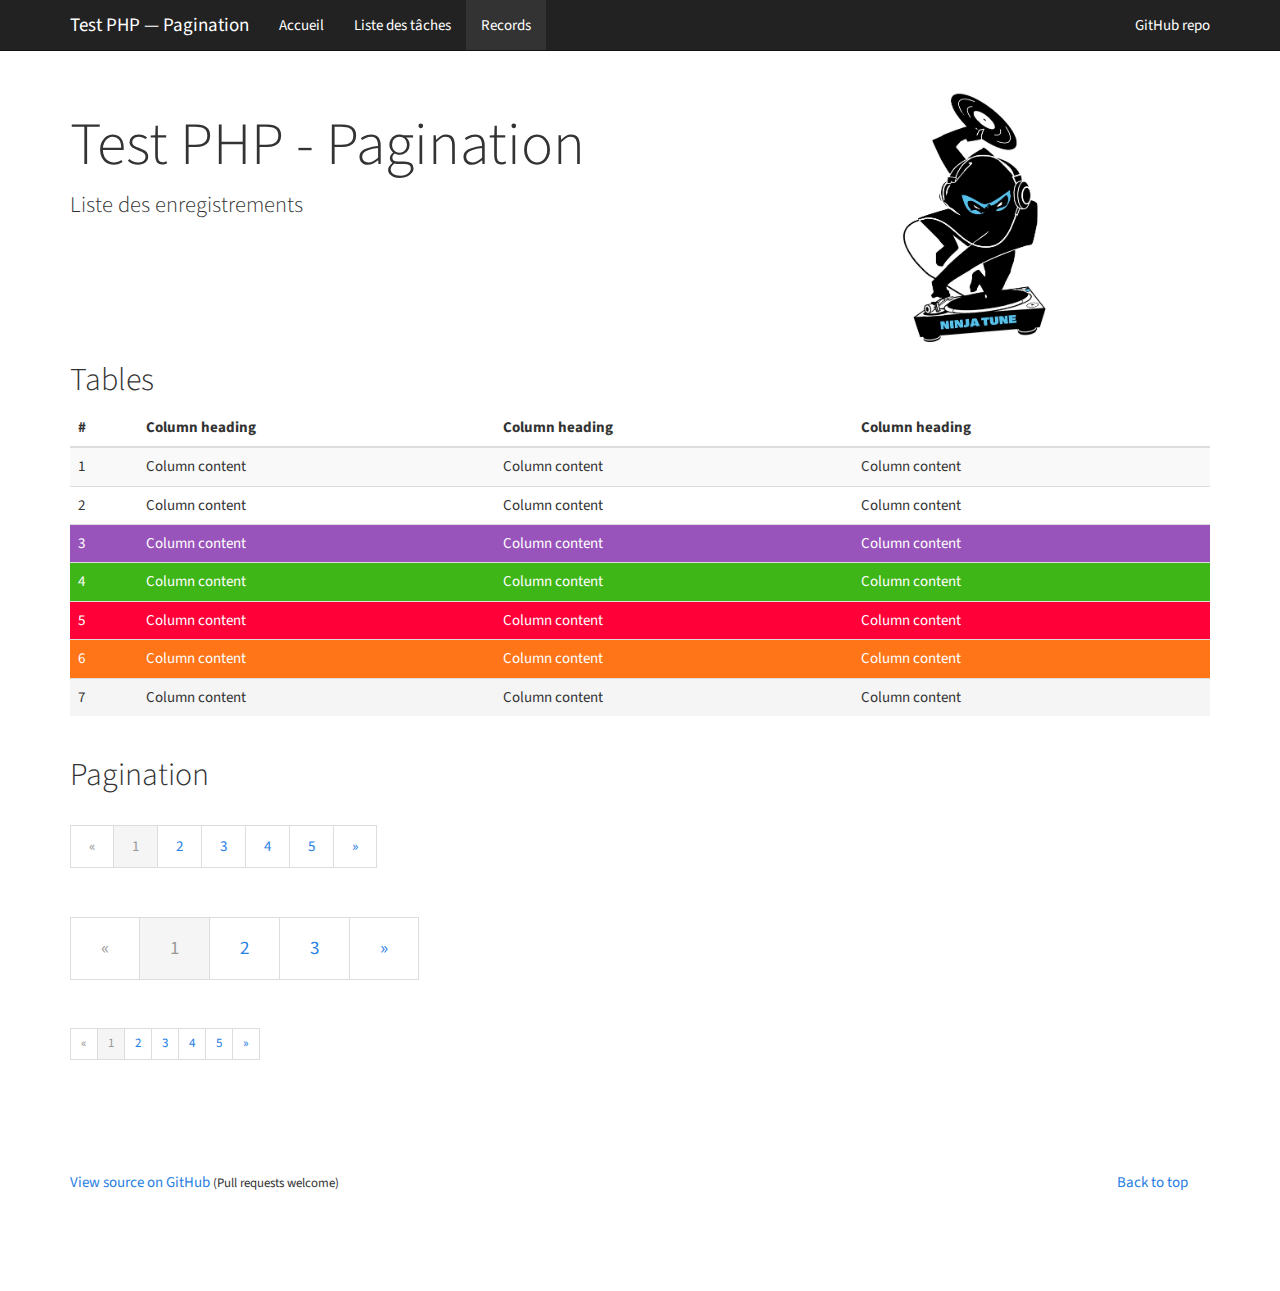
<file: records.html>
<!DOCTYPE html>
<html lang="en">

<head>
  <meta charset="utf-8">
  <title>PHPTest — Pagination</title>
  <meta name="viewport" content="width=device-width, initial-scale=1">
  <meta http-equiv="X-UA-Compatible" content="IE=edge" />
  <link rel="stylesheet" href="./assets/css/bootstrap.min.css" media="screen">
  <link rel="stylesheet" href="./assets/css/custom.min.css" media="screen">
  <link rel="stylesheet" href="./assets/css/style.css" media="screen">
</head>

<body>
  <div class="navbar navbar-default navbar-fixed-top">
    <div class="container">
      <div class="navbar-header">
        <a href="index.html" class="navbar-brand">Test PHP — Pagination</a>
        <button class="navbar-toggle" type="button" data-toggle="collapse" data-target="#navbar-main">
        <span class="icon-bar"></span>
        <span class="icon-bar"></span>
        <span class="icon-bar"></span>
        </button>
      </div>
      <div class="navbar-collapse collapse" id="navbar-main">
        <ul class="nav navbar-nav">
          <li>
            <a href="index.html">Accueil</a>
          </li>
          <li>
            <a href="tasks.html">Liste des tâches</a>
          </li>
          <li>
            <a href="records.html" class="active">Records</a>
          </li>
        </ul>

        <ul class="nav navbar-nav navbar-right">
          <li><a href="https://github.com/ponsfrilus/TestPaginationPHP" target="_blank">GitHub repo</a></li>
        </ul>

      </div>
    </div>
  </div>


  <div class="container">

    <div class="page-header" id="banner">
      <div class="row">
        <div class="col-lg-8 col-md-7 col-sm-6">
          <h1>Test PHP - Pagination</h1>
          <p class="lead">Liste des enregistrements</p>
        </div>
        <div class="col-lg-4 col-md-5 col-sm-6">
          <img src="./assets/img/ninjatunesmonkey.jpg" width="250px" />
        </div>

        <div class="col-lg-12">
          <h2 id="tables">Tables</h2>
          <table class="table table-striped table-hover ">
            <thead>
              <tr>
                <th>#</th>
                <th>Column heading</th>
                <th>Column heading</th>
                <th>Column heading</th>
              </tr>
            </thead>
            <tbody>
              <tr>
                <td>1</td>
                <td>Column content</td>
                <td>Column content</td>
                <td>Column content</td>
              </tr>
              <tr>
                <td>2</td>
                <td>Column content</td>
                <td>Column content</td>
                <td>Column content</td>
              </tr>
              <tr class="info">
                <td>3</td>
                <td>Column content</td>
                <td>Column content</td>
                <td>Column content</td>
              </tr>
              <tr class="success">
                <td>4</td>
                <td>Column content</td>
                <td>Column content</td>
                <td>Column content</td>
              </tr>
              <tr class="danger">
                <td>5</td>
                <td>Column content</td>
                <td>Column content</td>
                <td>Column content</td>
              </tr>
              <tr class="warning">
                <td>6</td>
                <td>Column content</td>
                <td>Column content</td>
                <td>Column content</td>
              </tr>
              <tr class="active">
                <td>7</td>
                <td>Column content</td>
                <td>Column content</td>
                <td>Column content</td>
              </tr>
            </tbody>
          </table>
        </div>

        <div class="col-lg-12">
          <h2 id="pagination">Pagination</h2>
            <ul class="pagination">
              <li class="disabled"><a href="#">&laquo;</a></li>
              <li class="active"><a href="#">1</a></li>
              <li><a href="#">2</a></li>
              <li><a href="#">3</a></li>
              <li><a href="#">4</a></li>
              <li><a href="#">5</a></li>
              <li><a href="#">&raquo;</a></li>
            </ul>
            <br />
            <ul class="pagination pagination-lg">
              <li class="disabled"><a href="#">&laquo;</a></li>
              <li class="active"><a href="#">1</a></li>
              <li><a href="#">2</a></li>
              <li><a href="#">3</a></li>
              <li><a href="#">&raquo;</a></li>
            </ul>
            <br />
            <ul class="pagination pagination-sm">
              <li class="disabled"><a href="#">&laquo;</a></li>
              <li class="active"><a href="#">1</a></li>
              <li><a href="#">2</a></li>
              <li><a href="#">3</a></li>
              <li><a href="#">4</a></li>
              <li><a href="#">5</a></li>
              <li><a href="#">&raquo;</a></li>
            </ul>
        </div>
      </div>
    </div>

    <footer>
      <div class="row">
        <div class="col-lg-12">
          <ul class="list-unstyled">
            <li class="pull-right"><a href="#top">Back to top</a></li>
            <li><a href="https://github.com/ponsfrilus/TestPaginationPHP">View source on GitHub</a> <small>(Pull requests welcome)</small></li>
          </ul>
        </div>
      </div>
    </footer>
  </div>
  <script src="https://code.jquery.com/jquery-1.10.2.min.js"></script>
  <script src="./assets/js/bootstrap.min.js"></script>

</html>
</file>
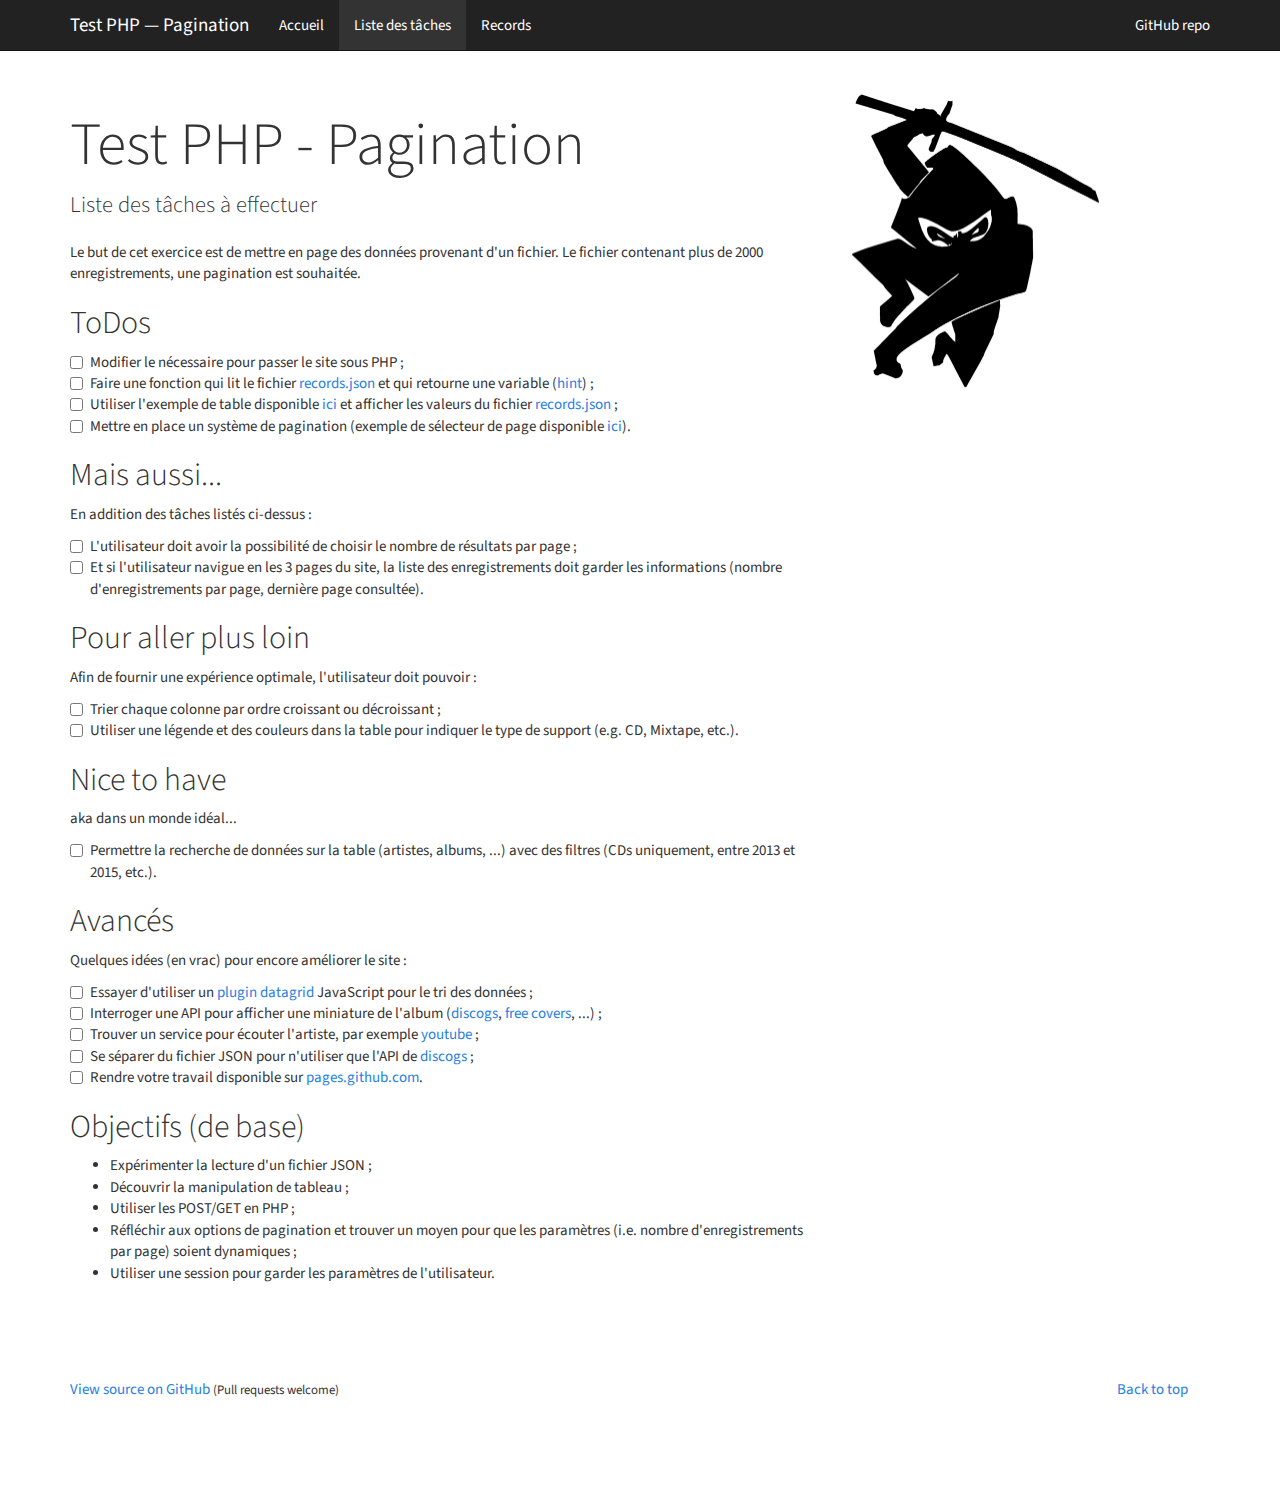
<file: tasks.html>
<!DOCTYPE html>
<html lang="en">
  <head>
    <meta charset="utf-8">
    <title>PHPTest — Pagination</title>
    <meta name="viewport" content="width=device-width, initial-scale=1">
    <meta http-equiv="X-UA-Compatible" content="IE=edge" />
    <link rel="stylesheet" href="./assets/css/bootstrap.min.css" media="screen">
    <link rel="stylesheet" href="./assets/css/custom.min.css" media="screen">
    <link rel="stylesheet" href="./assets/css/style.css" media="screen">
  </head>
  <body>
    <div class="navbar navbar-default navbar-fixed-top">
      <div class="container">
        <div class="navbar-header">
          <a href="index.html" class="navbar-brand">Test PHP — Pagination</a>
          <button class="navbar-toggle" type="button" data-toggle="collapse" data-target="#navbar-main">
            <span class="icon-bar"></span>
            <span class="icon-bar"></span>
            <span class="icon-bar"></span>
          </button>
        </div>
        <div class="navbar-collapse collapse" id="navbar-main">
          <ul class="nav navbar-nav">
            <li>
              <a href="index.html">Accueil</a>
            </li>
            <li>
              <a href="tasks.html" class="active">Liste des tâches</a>
            </li>
            <li>
              <a href="records.html">Records</a>
            </li>
          </ul>

          <ul class="nav navbar-nav navbar-right">
            <li><a href="https://github.com/ponsfrilus/TestPaginationPHP" target="_blank">GitHub repo</a></li>
          </ul>

        </div>
      </div>
    </div>


    <div class="container">

      <div class="page-header" id="banner">
        <div class="row">
          <div class="col-lg-8 col-md-7 col-sm-6">
            <h1>Test PHP - Pagination</h1>
            <p class="lead">Liste des tâches à effectuer</p>
            <p>Le but de cet exercice est de mettre en page des données provenant
              d'un fichier. Le fichier contenant plus de 2000 enregistrements,
              une pagination est souhaitée.</p>

            <h2>ToDos</h2>
            <div class="checkbox">
              <label><input type="checkbox"> Modifier le nécessaire pour passer le site sous PHP ;</label><br />
              <label><input type="checkbox"> Faire une fonction qui lit le fichier <a href="records.json">records.json</a> et qui retourne une variable (<a href="http://php.net/manual/en/function.json-decode.php">hint</a>) ;</label><br />
              <label><input type="checkbox"> Utiliser l'exemple de table disponible <a href="bootswatch.html">ici</a> et afficher les valeurs du fichier <a href="records.json">records.json</a> ;</label><br />
              <label><input type="checkbox"> Mettre en place un système de pagination (exemple de sélecteur de page disponible <a href="bootswatch.html">ici</a>).</label><br />
            </div>

            <h2>Mais aussi...</h2>
            <p>En addition des tâches listés ci-dessus :</p>
            <div class="checkbox">
              <label><input type="checkbox"> L'utilisateur doit avoir la possibilité de choisir le nombre de résultats par page ;</label><br />
              <label><input type="checkbox"> Et si l'utilisateur navigue en les 3 pages du site, la liste des enregistrements doit garder les informations (nombre d'enregistrements par page, dernière page consultée).</label><br />
            </div>

            <h2>Pour aller plus loin</h2>
            <p>Afin de fournir une expérience optimale, l'utilisateur doit pouvoir :</p>
            <div class="checkbox">
              <label><input type="checkbox"> Trier chaque colonne par ordre croissant ou décroissant ;</label><br />
              <label><input type="checkbox"> Utiliser une légende et des couleurs dans la table pour indiquer le type de support (e.g. CD, Mixtape, etc.).</label><br />
            </div>

            <h2>Nice to have</h2>
            <p>aka dans un monde idéal...</p>
            <div class="checkbox">
              <label><input type="checkbox"> Permettre la recherche de données sur la table (artistes, albums, ...) avec des filtres (CDs uniquement, entre 2013 et 2015, etc.).</label><br />
            </div>

            <h2>Avancés</h2>
            <p>Quelques idées (en vrac) pour encore améliorer le site :</p>
            <div class="checkbox">
              <label><input type="checkbox"> Essayer d'utiliser un <a href="https://plugins.jquery.com/tag/datagrid/">plugin datagrid</a> JavaScript pour le tri des données ;</label><br />
              <label><input type="checkbox"> Interroger une API pour afficher une miniature de l'album (<a href="https://www.discogs.com/developers/">discogs</a>, <a href="http://www.freecovers.net/api/">free covers</a>, ...) ;</label><br />
              <label><input type="checkbox"> Trouver un service pour écouter l'artiste, par exemple <a href="https://developers.google.com/youtube/v3/docs/search/list">youtube</a> ;</label><br />
              <label><input type="checkbox"> Se séparer du fichier JSON pour n'utiliser que l'API de <a href="https://www.discogs.com/developers/">discogs</a> ;</label><br />
              <label><input type="checkbox"> Rendre votre travail disponible sur <a href="https://pages.github.com/">pages.github.com</a>.</label><br />
            </div>

            <h2>Objectifs (de base)</h2>
            <p>
              <ul>
                <li>Expérimenter la lecture d'un fichier JSON ;</li>
                <li>Découvrir la manipulation de tableau ;</li>
                <li>Utiliser les POST/GET en PHP ;</li>
                <li>Réfléchir aux options de pagination et trouver un moyen pour que les paramètres (i.e. nombre d'enregistrements par page) soient dynamiques ;</li>
                <li>Utiliser une session pour garder les paramètres de l'utilisateur.</li>
              </ul>
            </p>

          </div>
          <div class="col-lg-4 col-md-5 col-sm-6">
            <img src="./assets/img/ninjatunes.jpg" width="250px" />
          </div>
        </div>
      </div>

      <footer>
        <div class="row">
          <div class="col-lg-12">
            <ul class="list-unstyled">
              <li class="pull-right"><a href="#top">Back to top</a></li>
              <li><a href="https://github.com/ponsfrilus/TestPaginationPHP">View source on GitHub</a> <small>(Pull requests welcome)</small></li>
            </ul>
          </div>
        </div>
      </footer>
    </div>
    <script src="https://code.jquery.com/jquery-1.10.2.min.js"></script>
    <script src="./assets/js/bootstrap.min.js"></script>
</html>
</file>
<file: assets/css/style.css>
.active {
  background-color: #333333;
}
</file>
<file: assets/css/custom.min.css>
body{padding-top:50px}body>.navbar{-webkit-transition:background-color .3s ease-in;transition:background-color .3s ease-in}@media (min-width:768px){body>.navbar-transparent{background-color:transparent}body>.navbar-transparent .navbar-nav>.open>a{background-color:transparent!important}}#home{padding-top:0}#home .navbar-brand{padding:13.5px 15px 12.5px}#home .navbar-brand>img{display:inline;margin:0 10px;height:100%}#banner{min-height:300px;border-bottom:none}.table-of-contents{margin-top:1em}.page-header h1{font-size:4em}.bs-docs-section{margin-top:6em}.bs-docs-section h1{padding-top:100px}.bs-component{position:relative}.bs-component .modal{position:relative;top:auto;right:auto;left:auto;bottom:auto;z-index:1;display:block}.bs-component .modal-dialog{width:90%}.bs-component .popover{position:relative;display:inline-block;width:220px;margin:20px}#source-button{position:absolute;top:0;right:0;z-index:100;font-weight:700}.nav-tabs{margin-bottom:15px}.progress{margin-bottom:10px}footer{margin:5em 0}footer li{float:left;margin-right:1.5em;margin-bottom:1.5em}footer p{clear:left;margin-bottom:0}.splash{padding:9em 0 2em;background-color:#141d27;background-image:url(../img/bg.jpg);background-size:cover;background-attachment:fixed;color:#fff;text-align:center}.splash .logo{width:160px}.splash h1{font-size:3em}.splash #social{margin:2em 0}.splash .alert{margin:2em 0}.section-tout{padding:4em 0 3em;border-bottom:1px solid rgba(0,0,0,.05);background-color:#eaf1f1}.section-tout .fa{margin-right:.5em}.section-tout p{margin-bottom:3em}.section-preview{padding:4em 0 4em}.section-preview .preview{margin-bottom:4em;background-color:#eaf1f1}.section-preview .preview .image{position:relative}.section-preview .preview .image:before{box-shadow:inset 0 0 0 1px rgba(0,0,0,.1);position:absolute;top:0;left:0;width:100%;height:100%;content:"";pointer-events:none}.section-preview .preview .options{padding:1em 2em 2em;border:1px solid rgba(0,0,0,.05);border-top:none;text-align:center}.section-preview .preview .options p{margin-bottom:2em}.section-preview .dropdown-menu{text-align:left}.section-preview .lead{margin-bottom:2em}@media (max-width:767px){.section-preview .image img{width:100%}}.sponsor #carbonads{max-width:240px;margin:0 auto}.sponsor .carbon-text{display:block;margin-top:1em;font-size:12px}.sponsor .carbon-poweredby{float:right;margin-top:1em;font-size:10px}@media (max-width:767px){.splash{padding-top:4em}.splash .logo{width:100px}.splash h1{font-size:2em}#banner{margin-bottom:2em;text-align:center}}
</file>
